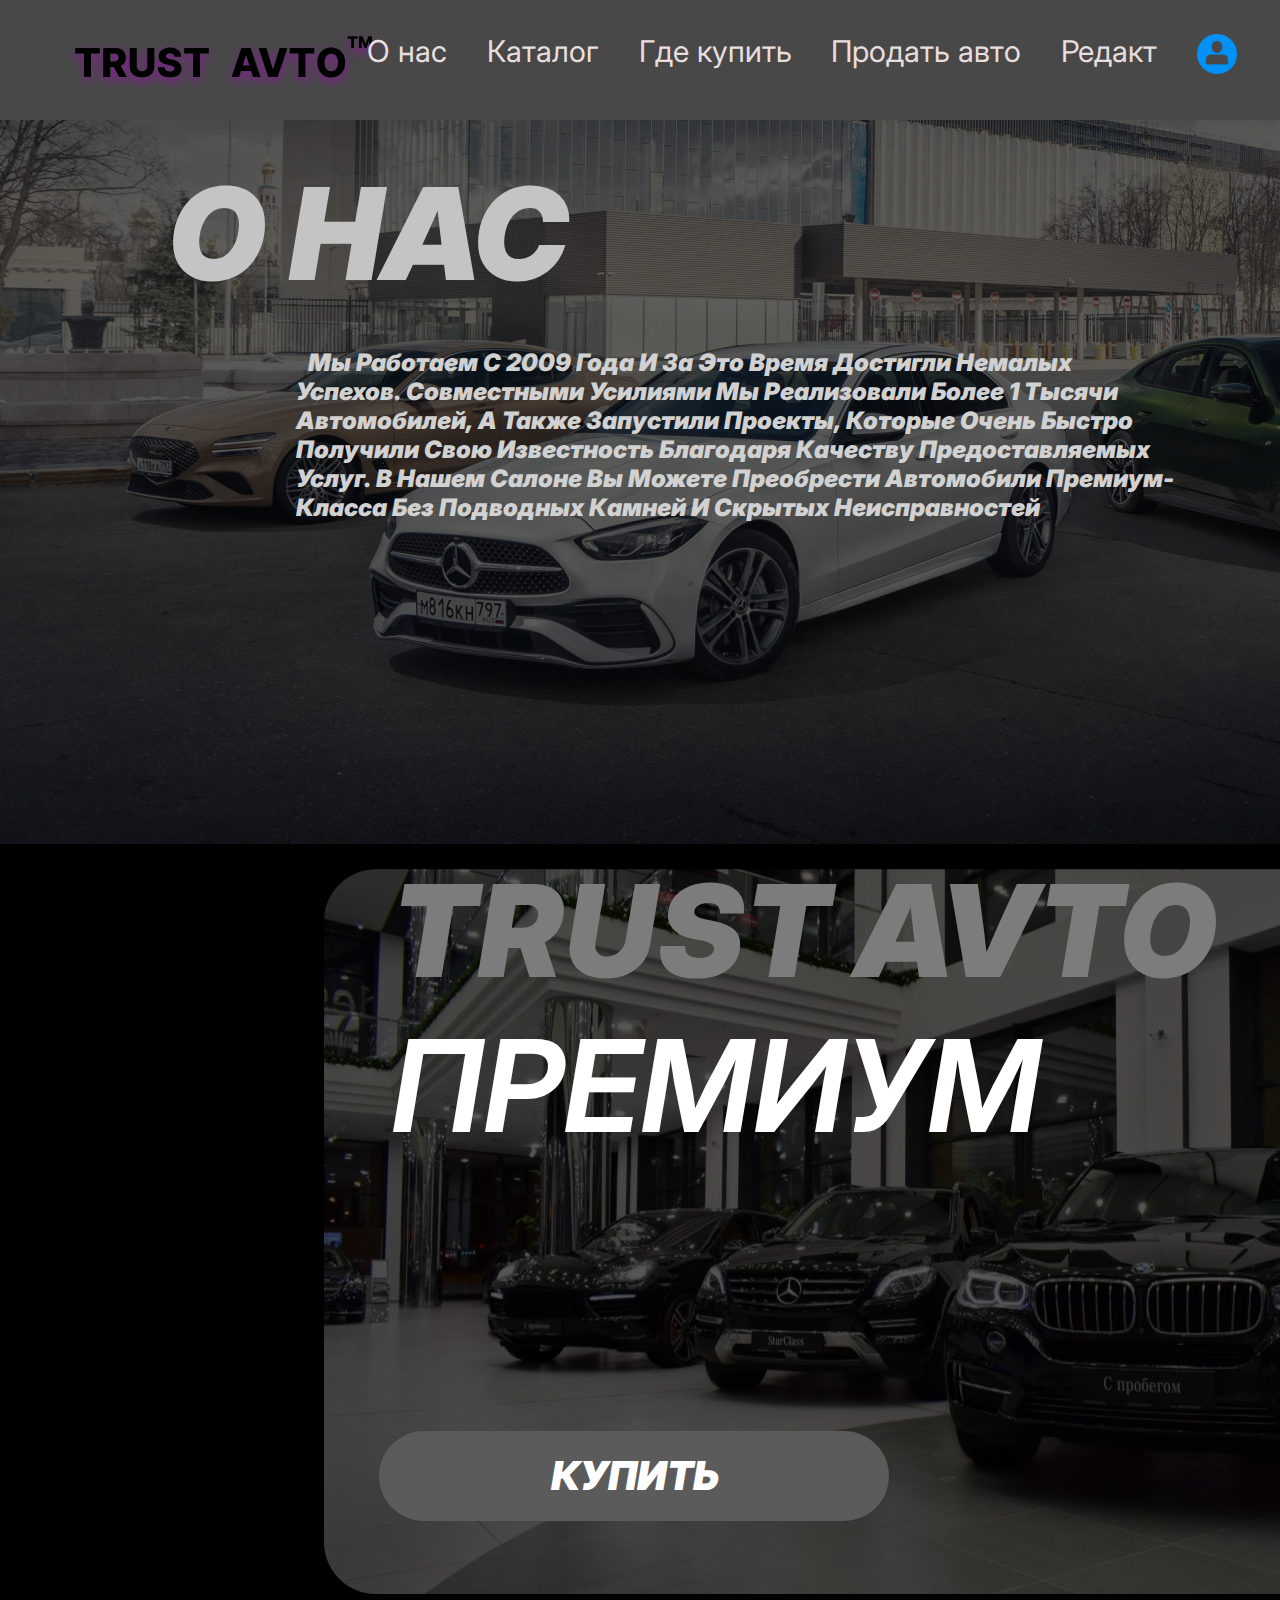
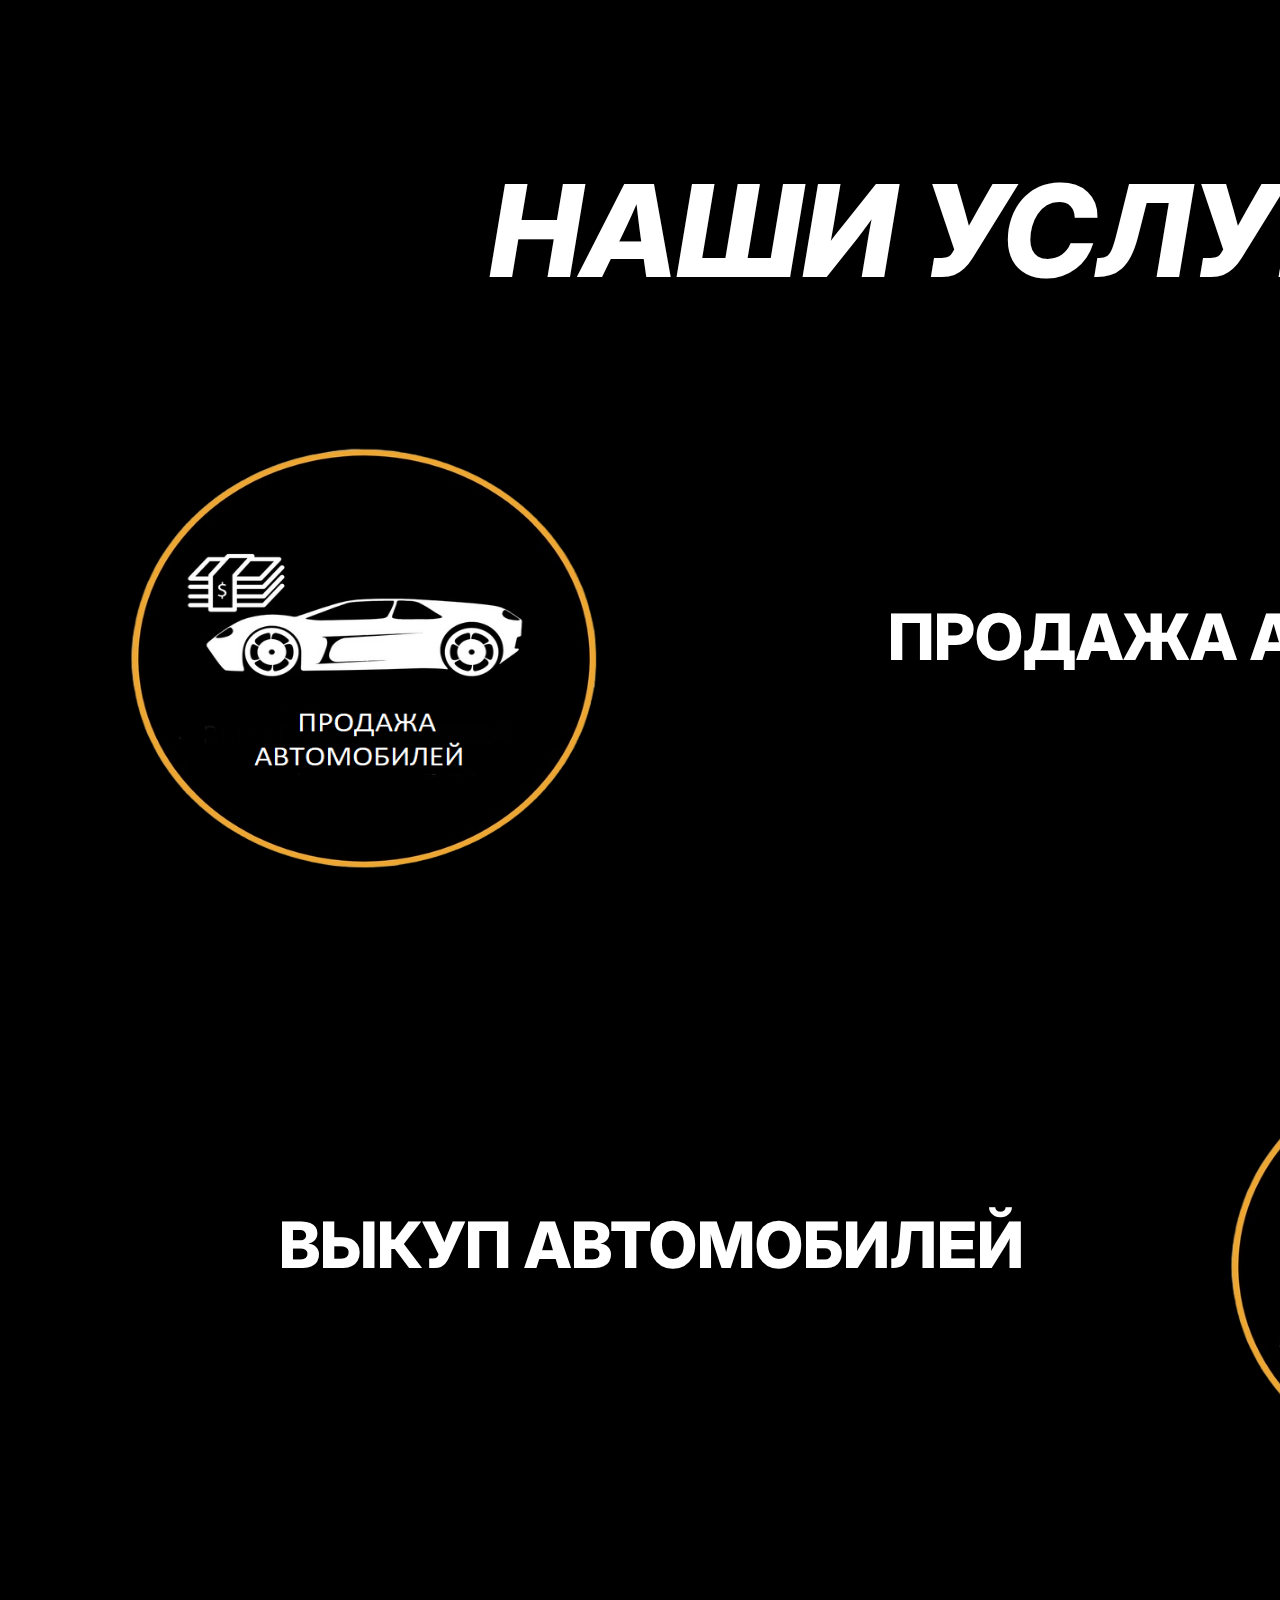
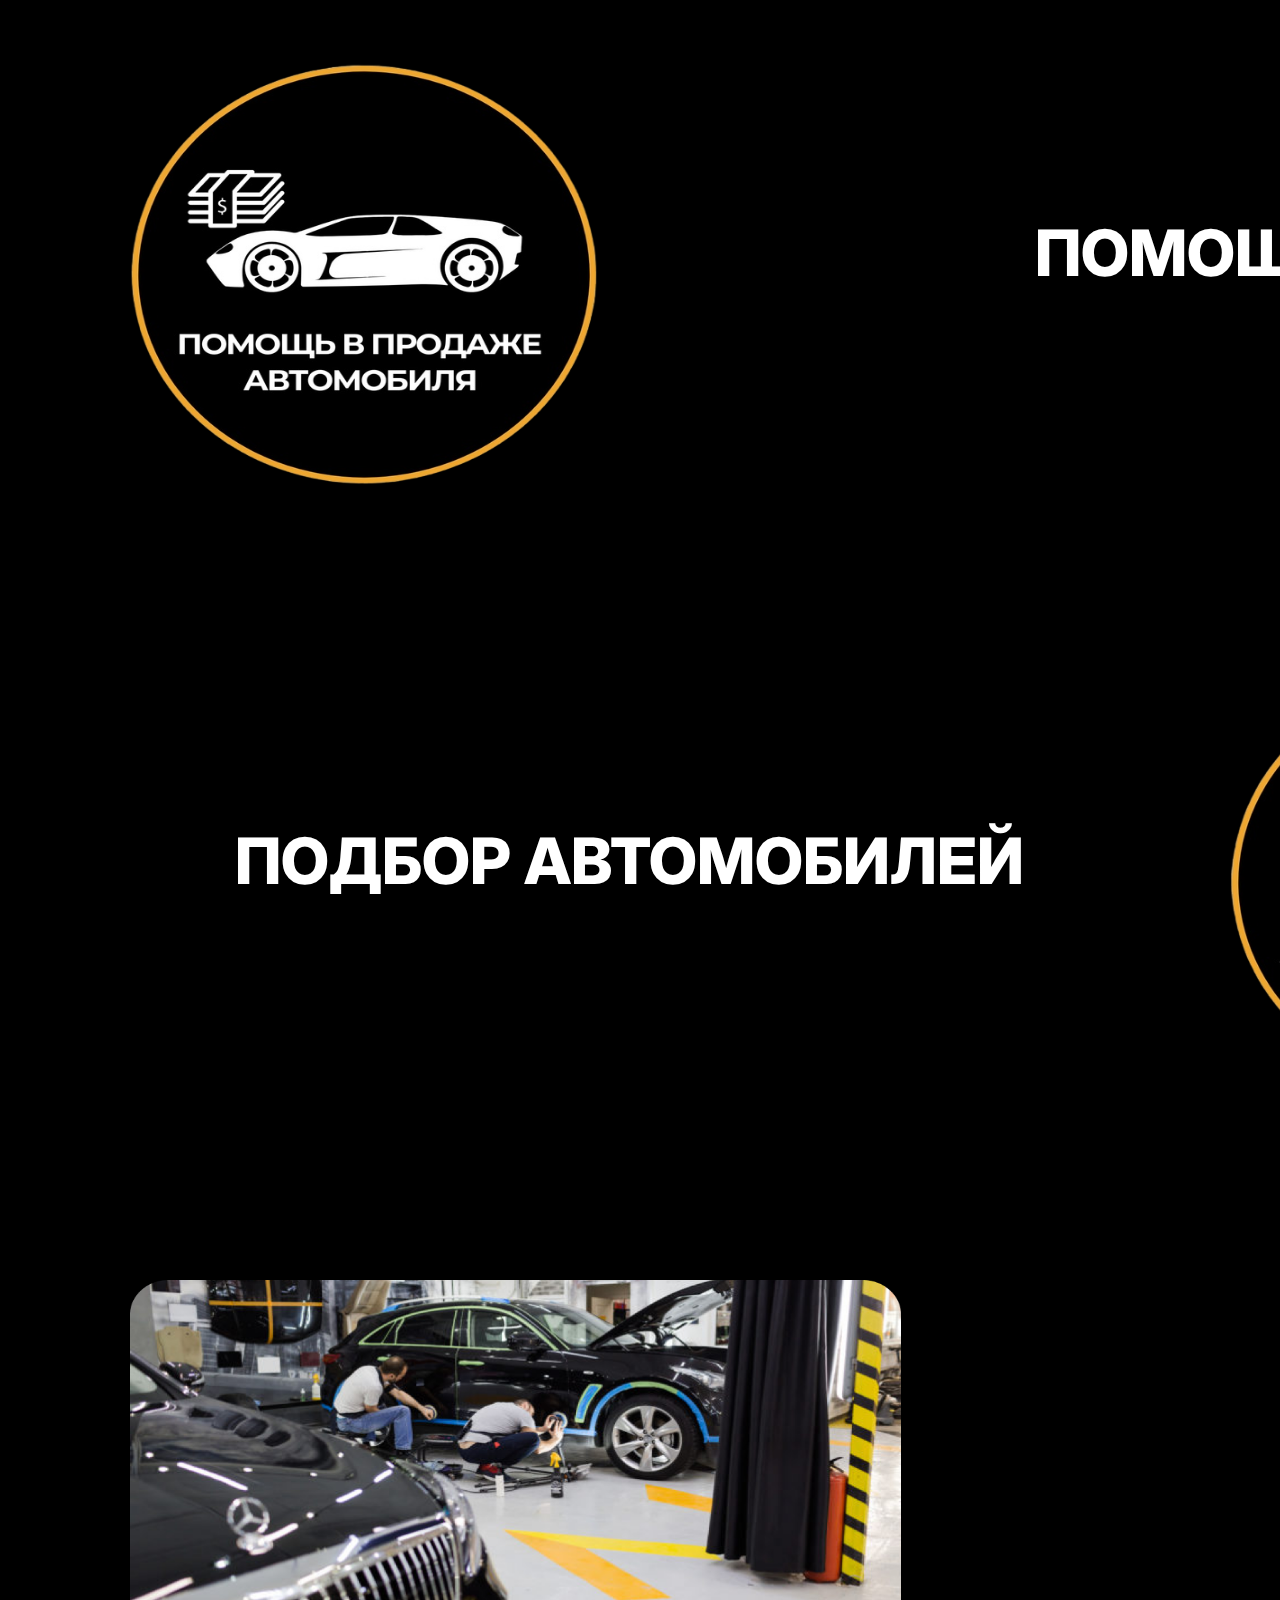
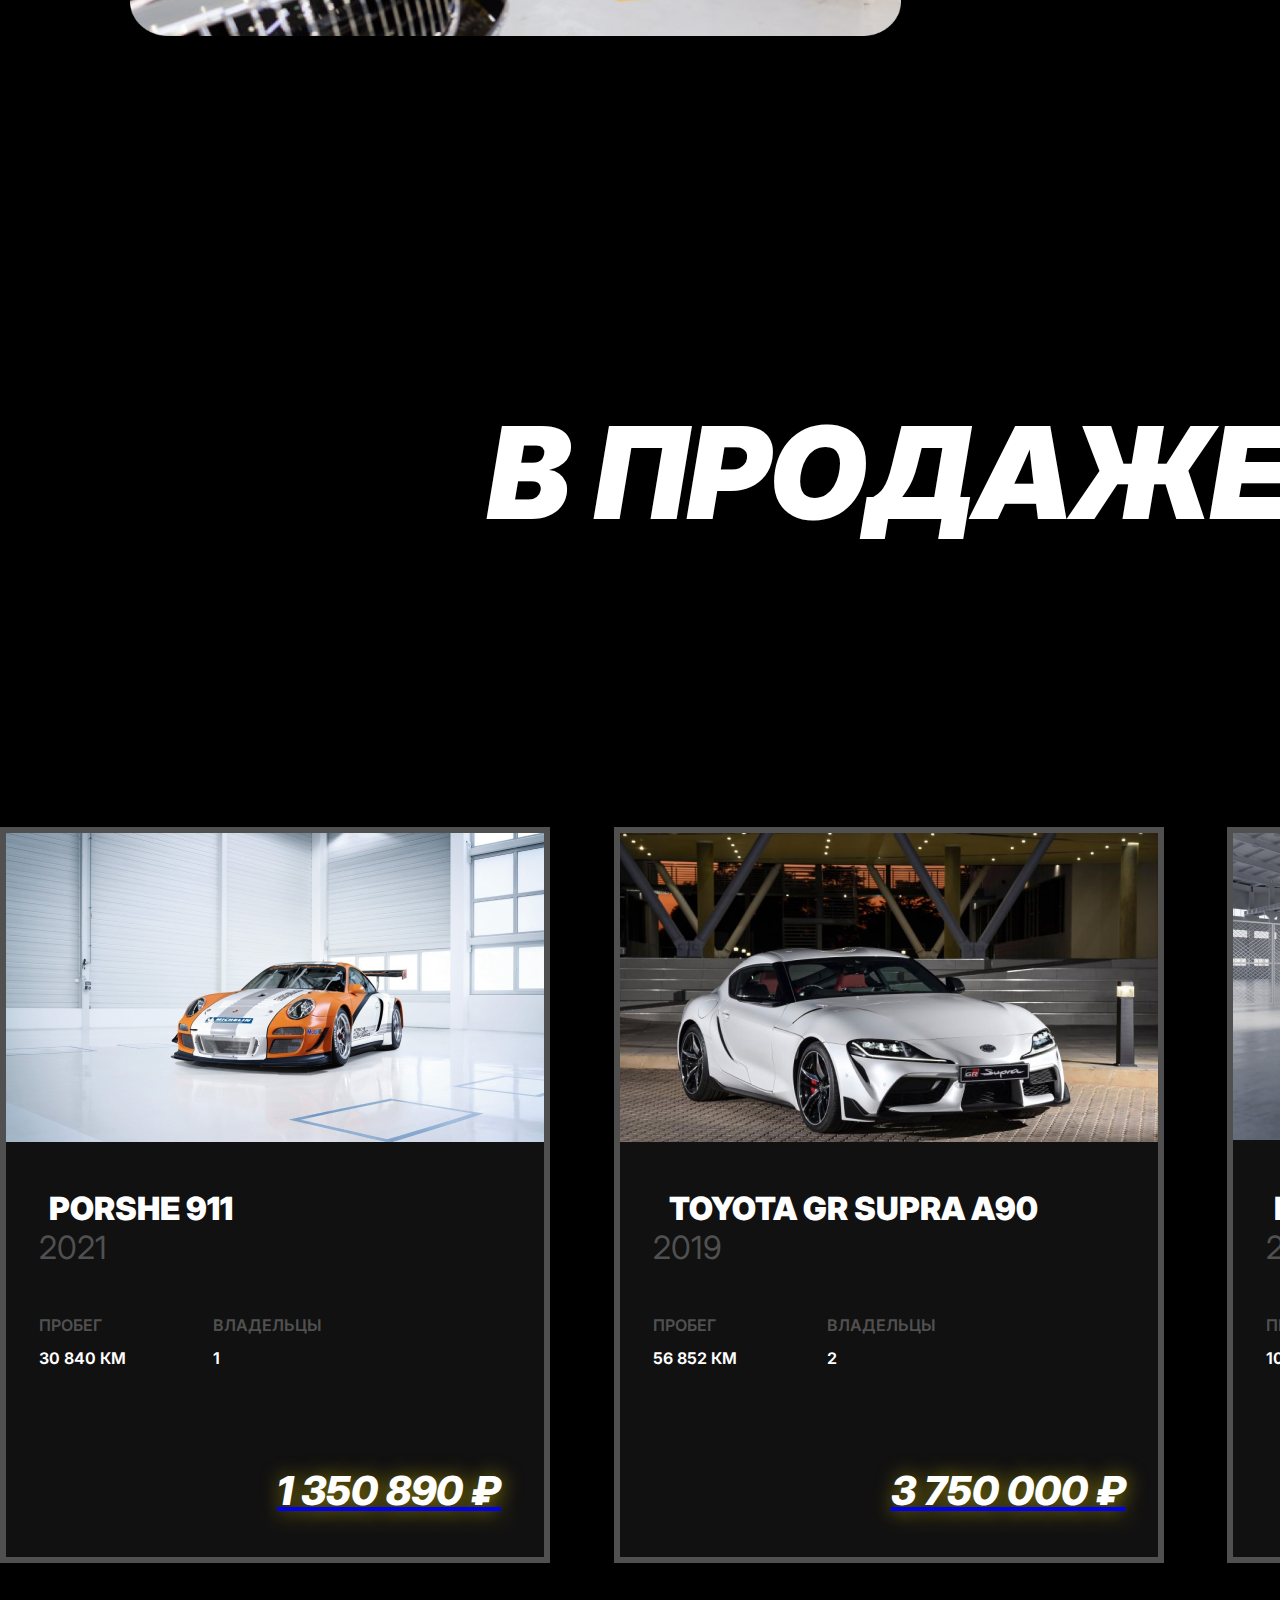
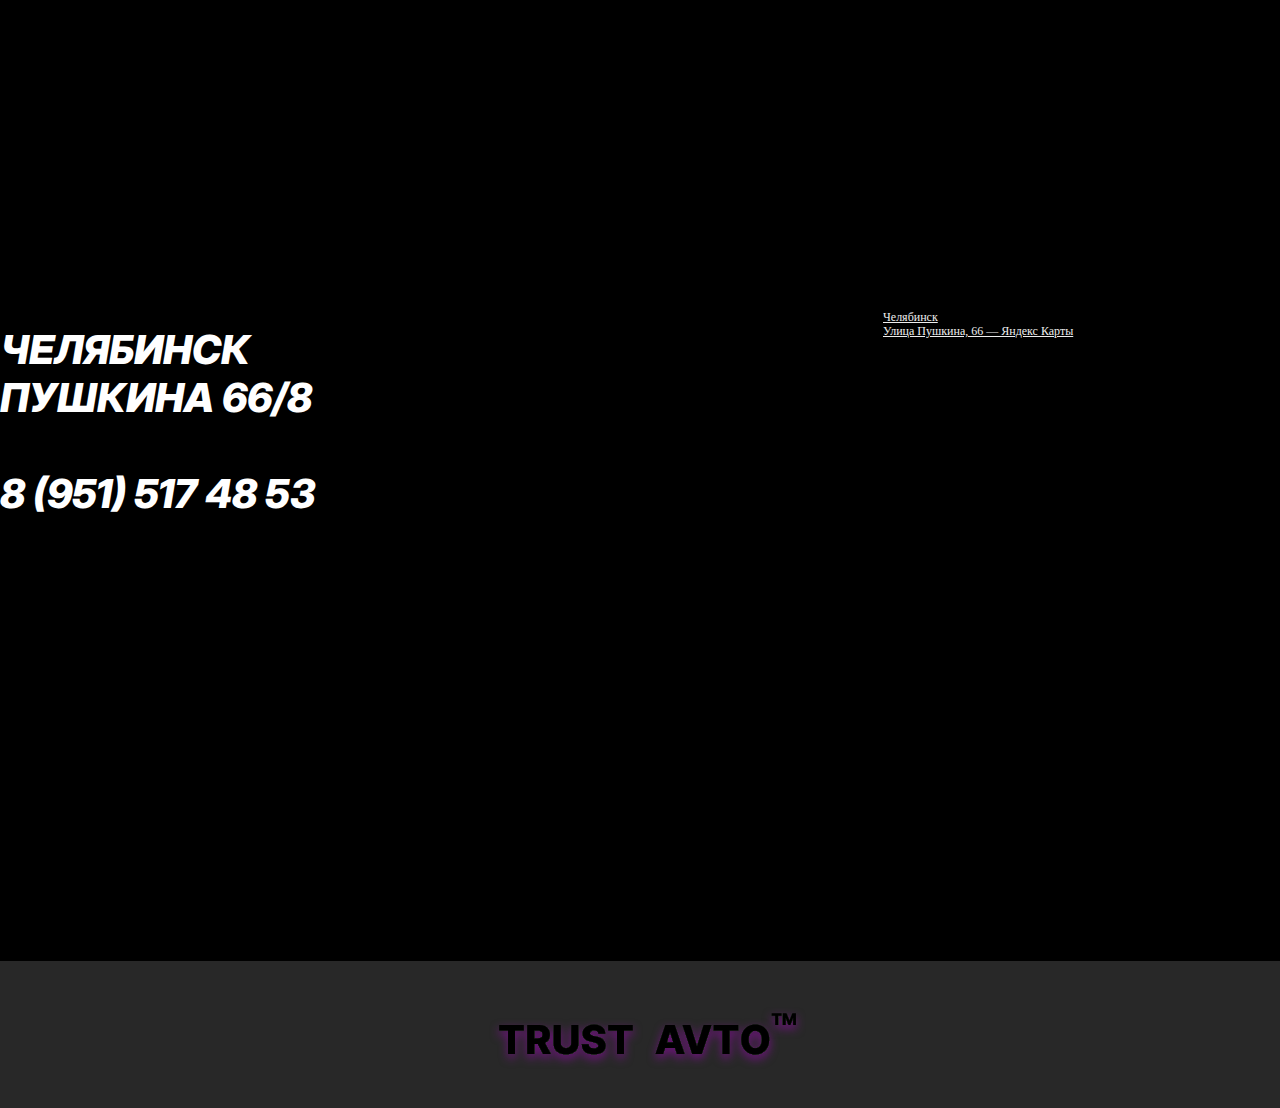
<file: index.html>
<!DOCTYPE html>
<html lang="en">
<head>
    <meta charset="UTF-8">
    <meta http-equiv="X-UA-Compatible" content="IE=edge">
    <meta name="viewport" content="width=1920">
    <link rel="stylesheet" href="./css/main.css">
    <link rel="stylesheet" href="./css/reset.css">
    <link rel="stylesheet" href="./css/style.css">
    <link rel="stylesheet" href="./css/first-sec.css">
    <link rel="stylesheet" href="./css/second-sec.css">
    <link rel="stylesheet" href="./css/third-sec.css">
    <link rel="stylesheet" href="./css/fourth-sec.css">
    <link rel="stylesheet" href="./css/five-sec.css">
    <title>TRUST_AVTO</title>
</head>
<body>
    <div class="wrapper">
        <div class="header">
            <div class="header-logo">
                <a href="./index.html"><img src="./img/logo.svg" alt=""></a>
            </div>
            <div class="header-link">
                <a href="./index.html">О нас</a>
                <a href="./Catalog.html">Каталог</a>
                <a href="#map">Где купить</a>
                <a href="./Sale.html">Продать авто</a>
                <a href="./api/car.php">Редакт</a>
                <a href="./profile.php"><img src="./img/user-icon.png" alt="" width="40px"></a>
            </div>
        </div>

        <first-section>
            <div class="first-sec">
                <div class="first-text">
                    <h1>О НАС</h1>
                </div>
                <div class="first-text2">
                    <h1>Мы работаем с 2009 года и за это время достигли немалых <br> успехов. Совместными усилиями мы реализовали более 1 тысячи <br> автомобилей, а также запустили проекты, которые очень быстро <br> получили свою известность благодаря качеству предоставляемых <br> услуг.
                        В нашем салоне вы можете преобрести  автомобили премиум- <br> класса без подводных камней и скрытых неисправностей</h1>
                        
                        <div id="form-container">
                            <form id="login-form" action="./api/login.php" method="post">
                              <label for="username">Авторизация</label>
                              <input type="email" id="email" name="email" placeholder="E-mail:" required>
                              <input type="password" id="password1" name="password1" placeholder="Password:" required>
                              <div class="links">
                                <a href="./index.html">Главная</a>
                                <a href="./api/register.php">Регистрация</a>
                              </div>
                              <button id="loginBtn" type="submit" value="Войти">Войти</button>
                            </form>
                          
                            <form id="register-form" action="./api/register.php" method="post">
                              <label for="">Регистрация</label>
                              <input type="text" name="login" id="login" placeholder="Login:" required>
                              <input type="email" name="email" id="email" placeholder="E-Mail:" required>
                              <input type="text" name="city" id="city" placeholder="City:" required>
                              <input type="password" name="password1" id="password1" placeholder="Password:" required>
                              <input type="password" name="password2" id="password2" placeholder="Password:" required>
                              <div class="links">
                                <a href="./index.html">Главная</a>
                                <a href="./api/login.php">Войти</a>
                                <a href="./admin.html">admin</a>
                              </div>
                              <button type="submit" value="Регистрация">Регистрация</button>
                            </form>

                            <form id="success-form" style="display: none;">

                                <div id="sucessForm">
                                    <!-- Форма профиля -->
                                    <img src="./img/user-icon.png" alt="Аватар пользователя" style="display: block; margin: 20px auto;" width="100px">
                                    <label for="login">Логин:</label>
                                
                                    <label for="email">Почта:</label>
                                </div>

                                
                                
                            </form>
                              <style>
                              form{ 
                              background-color: rgba(0, 0, 0, 0.603);
                              width: 400px;
                              border-radius: 50px;
                              display: flex; 
                              flex-direction: column;
                              align-items: center;
                                                            
                              } 
                              label{
                              color: aliceblue;
                              font-size: 20px;
                              }
                              </style>

                            
                          </div>

                          
                          
                          
                          <script>
                            const loginForm = document.querySelector('#login-form');
                            const loginBtn = document.getElementById("loginBtn");
                            const sucessForm = document.querySelector('#sucess-form');
                            const registerForm = document.querySelector('#register-form');
                            const formContainer = document.querySelector('#form-container');
                          
                            // функция для замены формы входа на форму регистрации
                            function showRegisterForm() {
                              formContainer.replaceChild(registerForm, loginForm);
                            }
                          
                            // функция для замены формы регистрации формой входа в систему
                            function showLoginForm() {
                              formContainer.replaceChild(loginForm, registerForm);
                            }

                          
                            // добавление события к ссылке регистрация, чтобы показать форму регистрации
                            const registerLink = document.querySelector('a[href="./api/register.php"]');
                            registerLink.addEventListener('click', (event) => {
                              event.preventDefault(); // не перенаправлять
                              showRegisterForm(); // показать форму регистрации
                            });
                          
                            // добавление события к ссылке входа, чтобы показать форму входа
                            const loginLink = document.querySelector('a[href="./api/login.php"]');
                            loginLink.addEventListener('click', (event) => {
                              event.preventDefault(); // не перенаправлять
                              showLoginForm(); // показать форму входа в систему
                            });

                            

                            // Добавляем событие клика на кнопку входа
                            loginBtn.addEventListener("click", () => {
                            // Показываем форму профиля
                            sucessForm.style.display = "block";
                            });

                            
                          </script>
                          
                </div>
                
            </div>
        </first-section>

        <second-section>
            <div class="second-sec">
                <div class="second-text">
                    <h1>TRUST AVTO</h1>
                    <h2>ПРЕМИУМ</h2>
                    <a href="./Catalog.html"><button>Купить</button></a>
                </div>
            </div>
        </second-section>

        <third-section>
            <div class="third-sec">
                <div class="third-text">
                    <h1>НАШИ УСЛУГИ</h1>
                </div>

                <div class="third-block1">
                    <div class="third-block1-img">
                        <a href="./Catalog.html"><img src="img/sale.png" alt="" width="90%" height="90%"></a>
                    </div>
                    <div class="third-block1-text">
                        <h1>Продажа автомобилей</h1>
                    </div>
                </div>

                <div class="third-block2">
                    <div class="third-block2-text">
                        <h1>Выкуп автомобилей</h1>
                    </div>

                    <div class="third-block2-img">
                        <a href="./Sale.html"><img src="./img/buy.png" alt="" width="90%" height="90%"></a>
                    </div> 
                </div>

                <div class="third-block3">
                    <div class="third-block3-img">
                        <a href="./Sale.html"><img src="./img/help.png" alt="" width="90%" height="90%"></a>
                    </div>
                    <div class="third-block3-text">
                        <h1>Помощь в продаже</h1>
                    </div>
                </div>

                <div class="third-block4">
                    <div class="third-block4-text">
                        <h1>подбор автомобилей</h1>
                    </div>

                    <div class="third-block4-img">
                        <a href="./Catalog.html"><img src="./img/podbor.png" alt="" width="90%" height="90%"></a>
                    </div> 
                </div>

                <div class="third-block5">
                    <div class="third-block5-img">
                        <a href="./detail.html"><img src="./img/detail.png" alt="" width="90%" height="90%"></a>
                    </div>
                    <div class="third-block5-text">
                        <h1>дEтейлинг</h1>
                    </div>
                </div>
            </div>
        </third-section>

        <fourth-section>
            <div class="fourth-sec">
                <div class="fourth-sec-text">
                    <h1>в продаже</h1>
                </div>
                <div class="fourth-card">
                    <!-- Первая карточка -->
                    <div class="fourth-card1">
                        <div class="fourth-card-img">
                            <img src="./img/porshe.png" alt="">
                        </div>

                        <div class="fourth-card1-name">
                            <h1>porshe 911</h1>
                            <h2>2021</h2>
                        </div>
                        <div class="fourth-card1-inf">
                            <div class="fourth-card1-info">
                                <h1>пробег</h1>
                                <h2>30 840 км</h2>
                            </div>

                            <div class="fourth-card1-info">
                                <h1>Владельцы</h1>
                                <h2>1</h2>
                            </div>
                        </div>
                        
                        <div class="fourth-card1-price">
                            <a href="./Catalog.html"><h1>1 350 890 ₽</h1></a>
                        </div>
                    </div>


                    <!-- Вторая карточка -->
                    <div class="fourth-card2">
                        <div class="fourth-card-img">
                            <img src="./img/supra.png" alt="">
                        </div>

                        <div class="fourth-card2-name">
                            <h1>Toyota GR SuprA A90</h1>
                            <h2>2019</h2>
                        </div>
                        <div class="fourth-card2-inf">
                            <div class="fourth-card2-info">
                                <h1>пробег</h1>
                                <h2>56 852 км</h2>
                            </div>

                            <div class="fourth-card2-info">
                                <h1>Владельцы</h1>
                                <h2>2</h2>
                            </div>
                        </div>
                        
                        <div class="fourth-card2-price">
                            <a href="./Catalog.html"><h1>3 750 000 ₽</h1></a>
                        </div>
                    </div>


                    <!-- Третья карточка -->
                    <div class="fourth-card3">
                        <div class="fourth-card-img">
                            <img src="./img/mustang.png" alt="">
                        </div>

                        <div class="fourth-card3-name">
                            <h1>Ford Mustang Shelby</h1>
                            <h2>2021</h2>
                        </div>
                        <div class="fourth-card3-inf">
                            <div class="fourth-card3-info">
                                <h1>пробег</h1>
                                <h2>10 315 км</h2>
                            </div>

                            <div class="fourth-card3-info">
                                <h1>Владельцы</h1>
                                <h2>1</h2>
                            </div>
                        </div>
                        
                        <div class="fourth-card3-price">
                            <a href="./Catalog.html"><h1>4 320 000 ₽</h1></a>
                        </div>
                    </div>
                </div>
                
            </div>
        </fourth-section>

        <five-section id="map">
            <div class="five-sec">
                <div class="five-adress">
                    <h1>Челябинск <br> Пушкина 66/8 <br> <br> 8 (951) 517 48 53</h1>
                </div>

                <div class="five-map">
                    <div style="position:relative;overflow:hidden;"><a href="https://yandex.ru/maps/56/chelyabinsk/?utm_medium=mapframe&utm_source=maps" style="color:#eee;font-size:12px;position:absolute;top:0px;">Челябинск</a><a href="https://yandex.ru/maps/56/chelyabinsk/house/ulitsa_pushkina_66/YkgYcgdpT0wCQFtvfX10dn9rZg==/?ll=61.413434%2C55.155786&utm_medium=mapframe&utm_source=maps&z=15.41" style="color:#eee;font-size:12px;position:absolute;top:14px;">Улица Пушкина, 66 — Яндекс Карты</a><iframe src="https://yandex.ru/map-widget/v1/-/CCUrQADiDA" width="765" height="400" frameborder="1" allowfullscreen="true" style="position:relative;"></iframe></div>
                </div>
            </div>
        </five-section>

        <footer>
            <div class="foot">
                <div class="foot-img">
                    <img src="./img/logo.svg" alt="">
                </div>
            </div>
        </footer>
    </div>
</body>
</html>
</file>
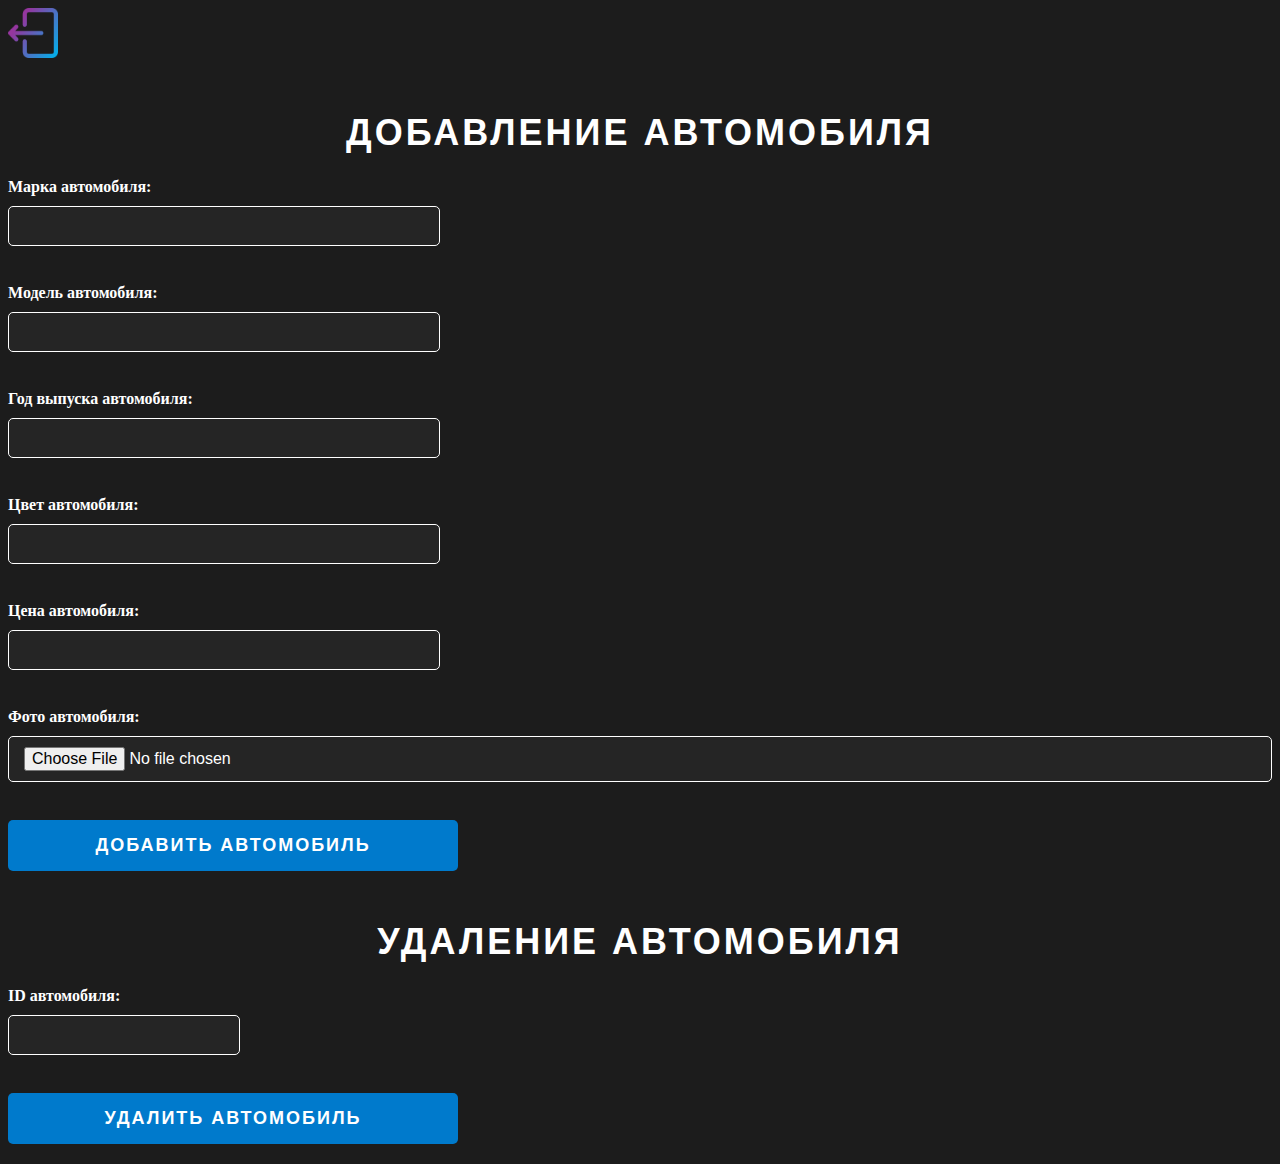
<file: admin.html>
<!DOCTYPE html>
<html lang="en">
<head>
    <meta charset="UTF-8">
    <meta http-equiv="X-UA-Compatible" content="IE=edge">
    <meta name="viewport" content="width=device-width, initial-scale=1.0">
    <!-- <link rel="stylesheet" href="./css/style.css"> -->
    
	<title>AdminPanel</title>
</head>
<body>
	<a href="/index.html"><img src="./img/free-icon-exit-3329375.png" alt="" width="50px" height="50px"></a>
	<h1>Добавление автомобиля</h1>
	<form action="/api/add_car.php" method="post">
		<label for="car_make">Марка автомобиля:</label>
		<input type="text" id="car_make" name="car_make" required><br>

		<label for="car_model">Модель автомобиля:</label>
		<input type="text" id="car_model" name="car_model" required><br>

		<label for="car_year">Год выпуска автомобиля:</label>
		<input type="number" id="car_year" name="car_year" required><br>

		<label for="car_color">Цвет автомобиля:</label>
		<input type="text" id="car_color" name="car_color" required><br>

		<label for="car_price">Цена автомобиля:</label>
		<input type="number" id="car_price" name="car_price" required><br>

		<label for="car_image">Фото автомобиля:</label>
		<input type="file" id="car_image" name="car_image"><br>

		<input type="submit" value="Добавить автомобиль">
	</form>

	<h1>Удаление автомобиля</h1>
	<form action="/api/delete_car.php" method="post">
		<label for="car_id">ID автомобиля:</label>
		<input type="number" id="car_id" name="car_id" required><br>

		<input type="submit" value="Удалить автомобиль">
	</form>
    <style>
		

body {
  background-color: #1c1c1c;
}

form {
  display: flex;
  flex-direction: column;
  margin-bottom: 20px;
}

label {
  margin-bottom: 10px;
  font-weight: bold;
  color: #fff;
}

input[type="text"],
input[type="number"],
input[type="file"] {
  padding: 10px 15px;
  border-radius: 5px;
  border: 1px solid #fff;
  margin-bottom: 20px;
  font-size: 16px;
  font-family: 'Roboto', sans-serif;
  background-color: #252525;
  color: #fff;
  transition: border-color 0.3s ease;
}

input[type="text"]:focus,
input[type="number"]:focus,
input[type="file"]:focus {
  outline: none;
  border-color: #007acc;
}

input[type="submit"] {
	width: 450px;
  padding: 15px;
  border-radius: 5px;
  border: none;
  background-color: #007acc;
  color: #fff;
  font-size: 18px;
  font-weight: bold;
  font-family: 'Roboto', sans-serif;
  text-transform: uppercase;
  letter-spacing: 2px;
  cursor: pointer;
  transition: background-color 0.3s ease;
}

input[type="submit"]:hover {
  background-color: #005fa3;
}

/* Стили для формы добавления автомобиля */
#car_make,
#car_model,
#car_year,
#car_color,
#car_price {
  width: 100%;
  max-width: 400px;
}

/* Стили для формы удаления автомобиля */
#car_id {
  width: 100%;
  max-width: 200px;
}

h1 {
  margin-top: 50px;
  font-size: 36px;
  font-weight: bold;
  font-family: 'Roboto', sans-serif;
  text-align: center;
  text-transform: uppercase;
  letter-spacing: 3px;
  color: #fff;
}




    </style>
</body>
</html>
</file>
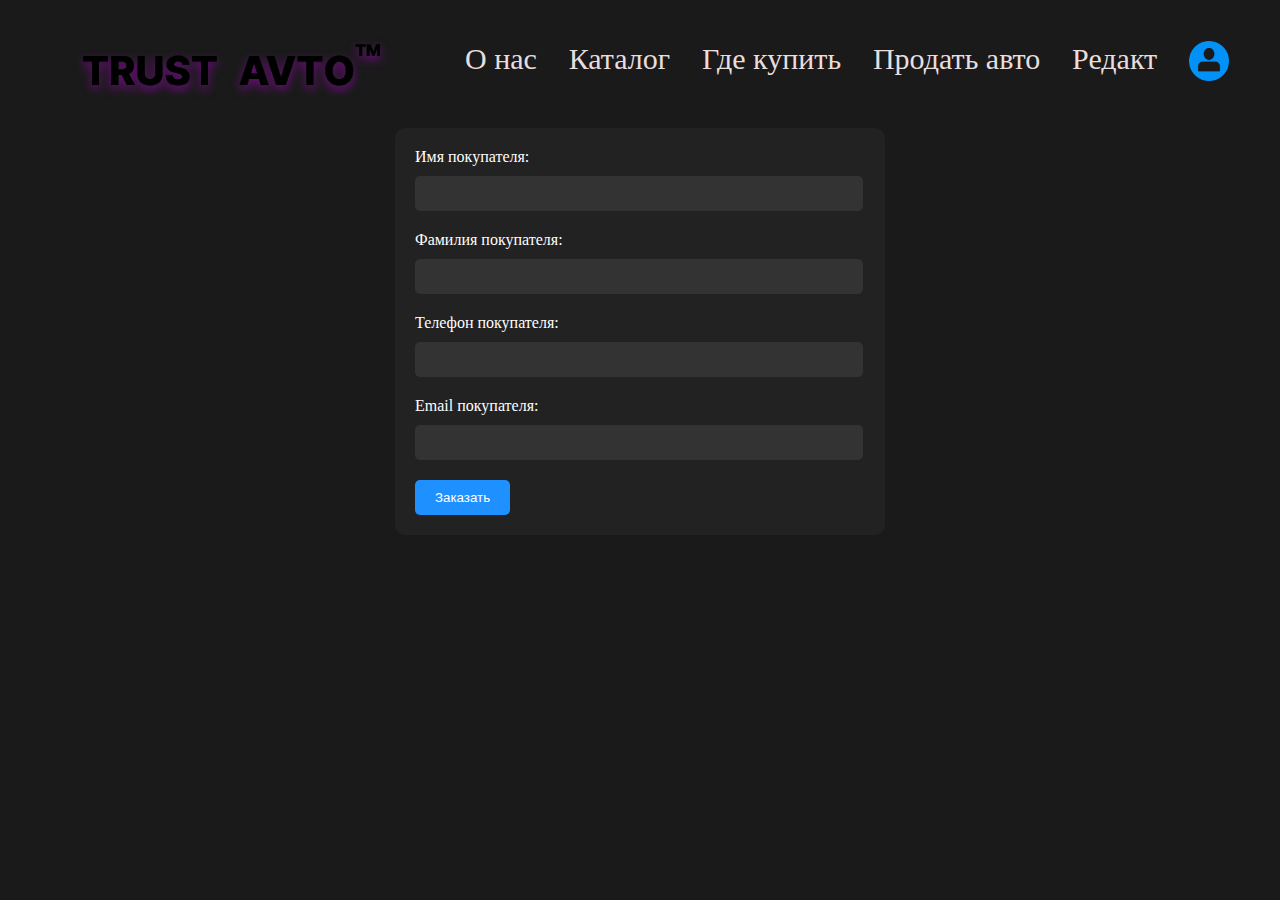
<file: buy.html>
<!DOCTYPE html>
<html lang="en">
<head>
    <meta charset="UTF-8">
    <meta http-equiv="X-UA-Compatible" content="IE=edge">
    <meta name="viewport" content="width=device-width, initial-scale=1.0">
    <link rel="stylesheet" href="./css/buy.css">
    <link rel="stylesheet" href="./css/">
    <title>Оформление заказа</title>
</head>
<body>
    <div class="header">
        <div class="header-logo">
            <a href="./index.html"><img src="./img/logo.svg" alt=""></a>
        </div>
        <div class="header-link">
            <a href="./index.html">О нас</a>
            <a href="./Catalog.html">Каталог</a>
            <a href="#map">Где купить</a>
            <a href="./Sale.html">Продать авто</a>
            <a href="./api/car.php">Редакт</a>
            <a href="./profile.php"><img src="./img/user-icon.png" alt="" width="40px"></a>
        </div>
    </div>
    <form action="./api/order.php" method="post">
        
        <label for="buyer_name">Имя покупателя:</label>
        <input type="text" id="buyer_name" name="buyer_name" required>

        <label for="surname_name">Фамилия покупателя:</label>
        <input type="text" id="surname_name" name="surname_name" required>
        
        <label for="buyer_phone">Телефон покупателя:</label>
        <input type="tel" id="buyer_phone" name="buyer_phone" required>
        
        <label for="buyer_email">Email покупателя:</label>
        <input type="email" id="buyer_email" name="buyer_email" required>
        
        <input type="submit" value="Заказать">
      </form>
      
</body>
</html>
</file>
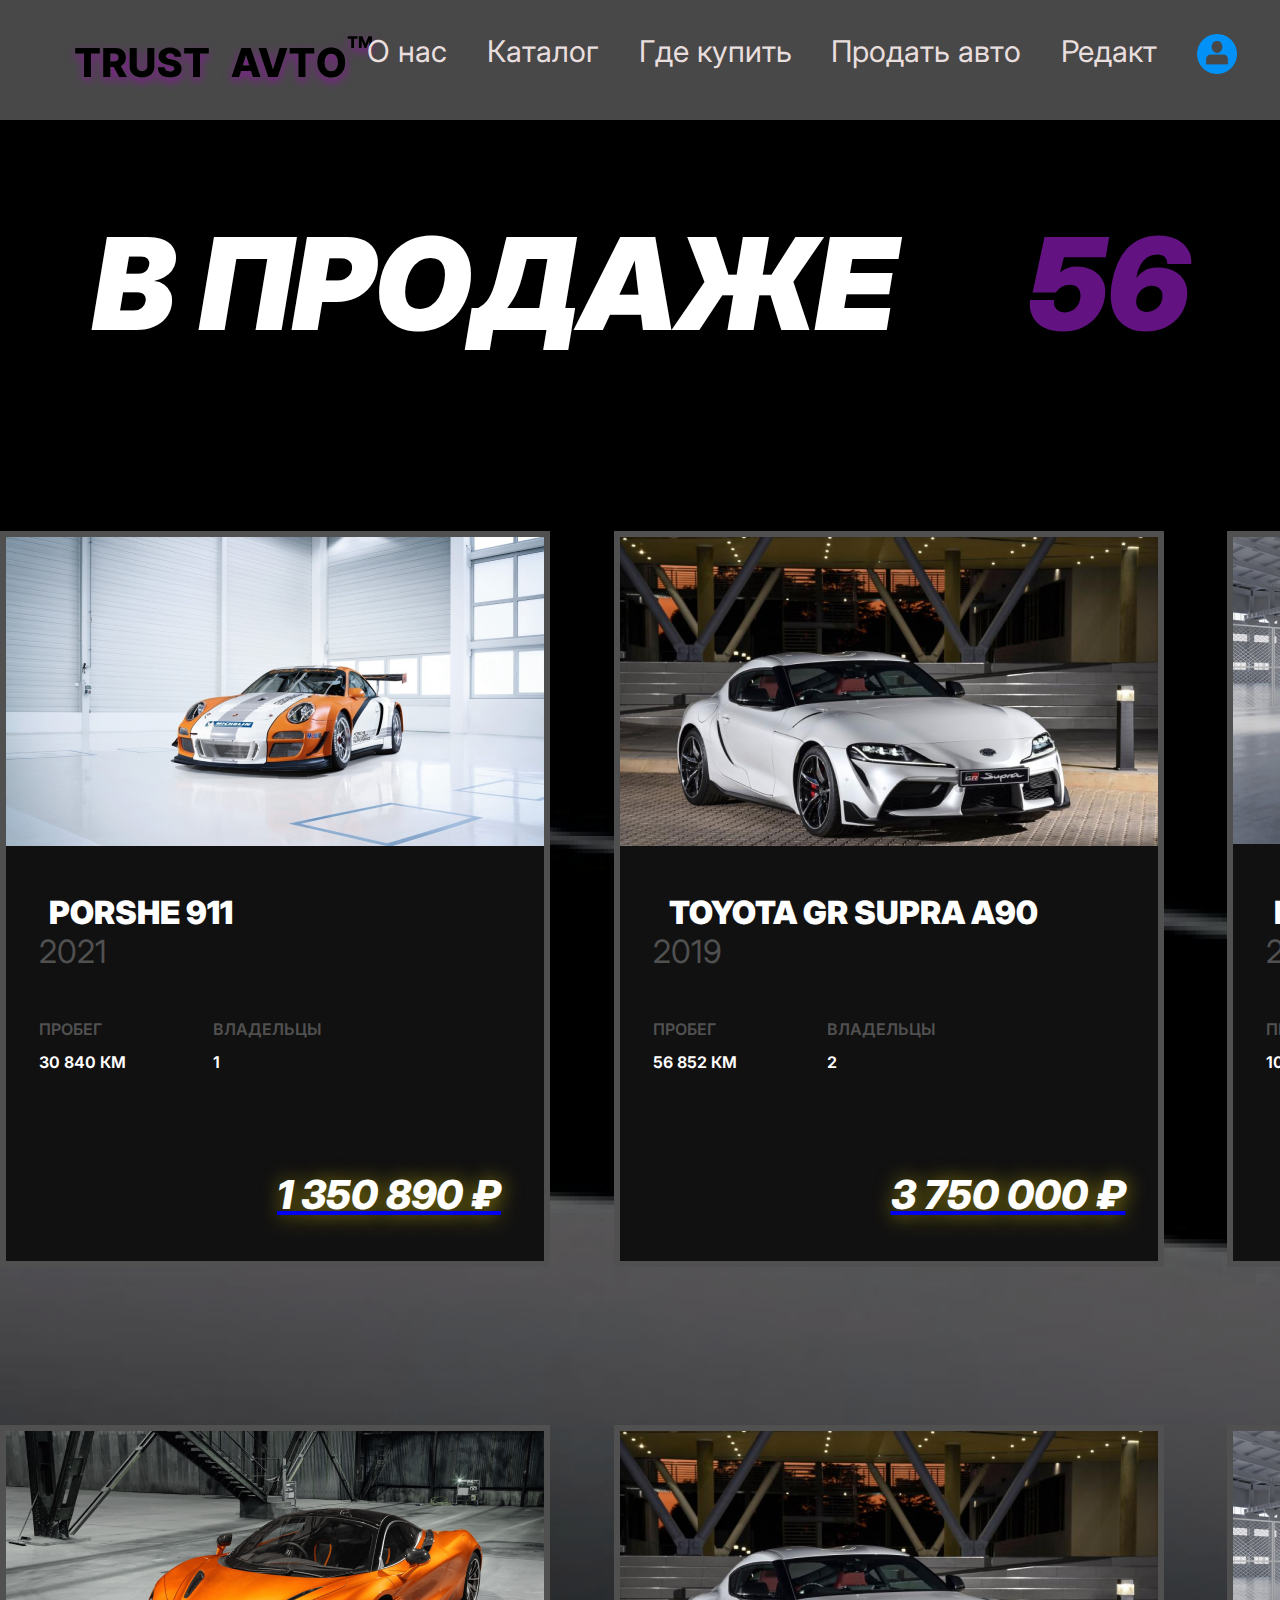
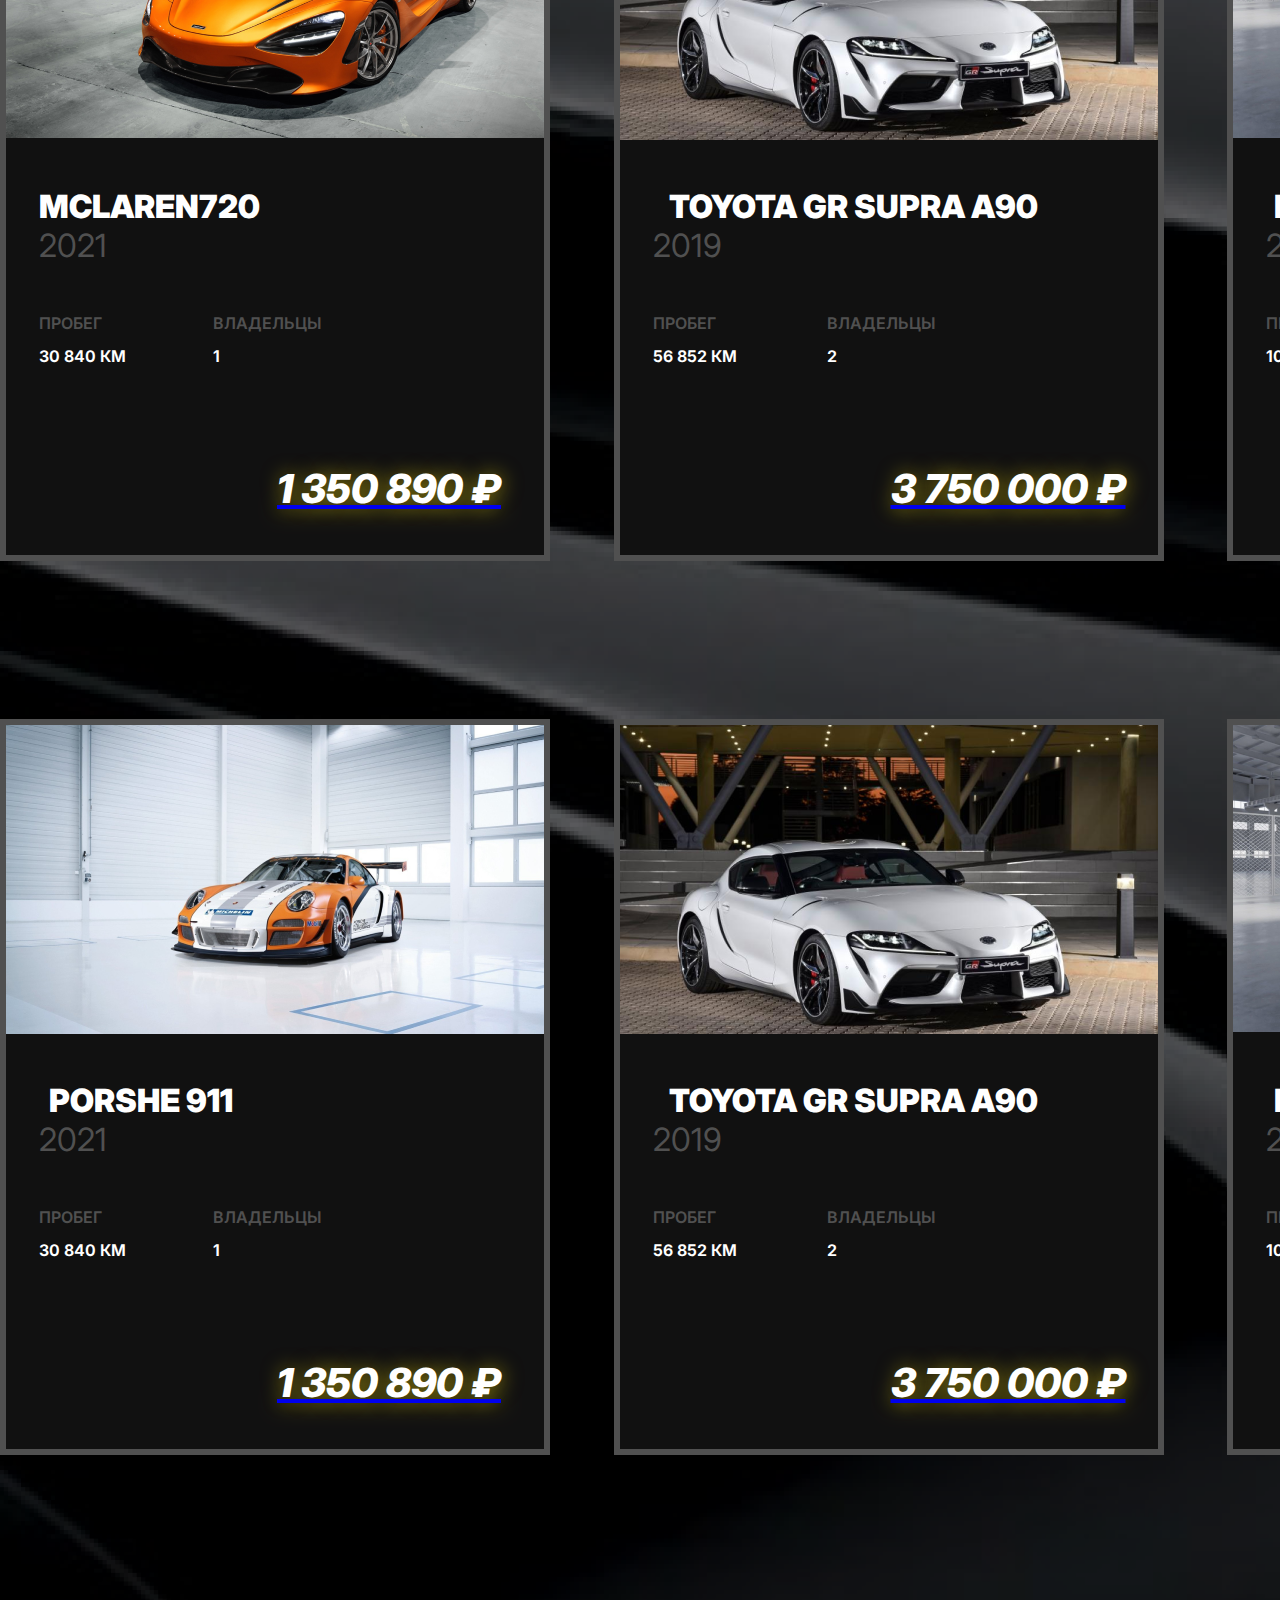
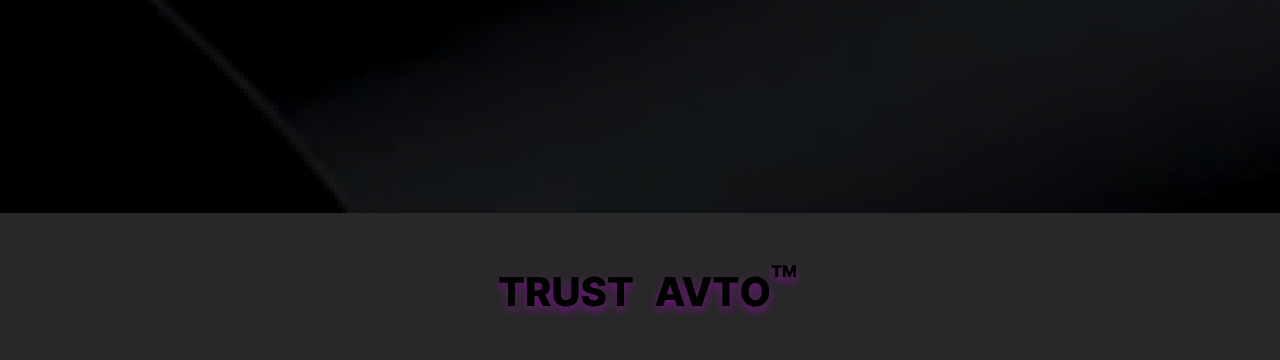
<file: Catalog.html>
<!DOCTYPE html>
<html lang="en">
<head>
    <meta charset="UTF-8">
    <meta http-equiv="X-UA-Compatible" content="IE=edge">
    <meta name="viewport" content="width=1920">
    <link rel="stylesheet" href="./css/reset.css">
    <link rel="stylesheet" href="./css/main.css">
    <link rel="stylesheet" href="./css/style.css">
    <link rel="stylesheet" href="./css2/first-sec2.css">
    <title>TRUST_AVTO</title>
</head>
<body>
    <div class="wrapper">
        <div class="header">
            <div class="header-logo">
                <a href="./index.html"><img src="./img/logo.svg" alt=""></a>
            </div>
            <div class="header-link">
                <a href="./index.html">О нас</a>
                <a href="./Catalog.html">Каталог</a>
                <a href="#map">Где купить</a>
                <a href="./Sale.html">Продать авто</a>
                <a href="./api/car.php">Редакт</a>
                <a href="./profile.php"><img src="./img/user-icon.png" alt="" width="40px"></a>
            </div>
        </div>

        <first-section>
            <div class="first-sec2">
                <div class="first-sec2-text">
                    <h1>в продаже</h1>
                    <h2>56</h2>
                </div>

                <!-- Первая секция -->
                <div class="first-card">
                    <!-- Первая карточка -->
                    <div class="first-card1">
                        <div class="first-card-img">
                            <img src="./img/porshe.png" alt="">
                        </div>

                        <div class="first-card1-name">
                            <h1>porshe 911</h1>
                            <h2>2021</h2>
                        </div>
                        <div class="first-card1-inf">
                            <div class="first-card1-info">
                                <h1>пробег</h1>
                                <h2>30 840 км</h2>
                            </div>

                            <div class="first-card1-info">
                                <h1>Владельцы</h1>
                                <h2>1</h2>
                            </div>
                        </div>
                        
                        <div class="first-card1-price">
                            <a href="https://auto.ru/chelyabinsk/cars/porsche/911/all/"><h1>1 350 890 ₽</h1></a>
                        </div>
                    </div>


                    <!-- Вторая карточка -->
                    <div class="first-card2">
                        <div class="fourth-card-img">
                            <img src="./img/supra.png" alt="">
                        </div>

                        <div class="first-card2-name">
                            <h1>Toyota GR SuprA A90</h1>
                            <h2>2019</h2>
                        </div>
                        <div class="first-card2-inf">
                            <div class="first-card2-info">
                                <h1>пробег</h1>
                                <h2>56 852 км</h2>
                            </div>

                            <div class="first-card2-info">
                                <h1>Владельцы</h1>
                                <h2>2</h2>
                            </div>
                        </div>
                        
                        <div class="first-card2-price">
                            <a href="https://auto.ru/chelyabinsk/cars/toyota/supra/21515196/used/"><h1>3 750 000 ₽</h1></a>
                        </div>
                    </div>


                    <!-- Третья карточка -->
                    <div class="first-card3">
                        <div class="first-card-img">
                            <img src="./img/mustang.png" alt="">
                        </div>

                        <div class="first-card3-name">
                            <h1>Ford Mustang Shelby</h1>
                            <h2>2021</h2>
                        </div>
                        <div class="first-card3-inf">
                            <div class="first-card3-info">
                                <h1>пробег</h1>
                                <h2>10 315 км</h2>
                            </div>

                            <div class="first-card3-info">
                                <h1>Владельцы</h1>
                                <h2>1</h2>
                            </div>
                        </div>
                        
                        <div class="first-card3-price">
                            <a href="https://auto.ru/chelyabinsk/cars/ford/mustang/20149820/all/"><h1>4 320 000 ₽</h1></a>
                        </div>
                    </div>
                </div>






                <!-- Вторая секция -->
                <div class="first-card">
                    <!-- Первая карточка -->
                    <div class="first-card1">
                        <div class="first-card-img">
                            <img src="./img/mclaren-720s 1.png" alt="">
                        </div>

                        <div class="first-card1-name">
                            <h1>mclaren720</h1>
                            <h2>2021</h2>
                        </div>
                        <div class="first-card1-inf">
                            <div class="first-card1-info">
                                <h1>пробег</h1>
                                <h2>30 840 км</h2>
                            </div>

                            <div class="first-card1-info">
                                <h1>Владельцы</h1>
                                <h2>1</h2>
                            </div>
                        </div>
                        
                        <div class="first-card1-price">
                            <a href="https://auto.ru/catalog/cars/mclaren/720s/20956819/20956854/"><h1>1 350 890 ₽</h1></a>
                        </div>
                    </div>


                    <!-- Вторая карточка -->
                    <div class="first-card2">
                        <div class="fourth-card-img">
                            <img src="./img/supra.png" alt="">
                        </div>

                        <div class="first-card2-name">
                            <h1>Toyota GR SuprA A90</h1>
                            <h2>2019</h2>
                        </div>
                        <div class="first-card2-inf">
                            <div class="first-card2-info">
                                <h1>пробег</h1>
                                <h2>56 852 км</h2>
                            </div>

                            <div class="first-card2-info">
                                <h1>Владельцы</h1>
                                <h2>2</h2>
                            </div>
                        </div>
                        
                        <div class="first-card2-price">
                            <a href="https://auto.ru/chelyabinsk/cars/toyota/supra/21515196/used/"><h1>3 750 000 ₽</h1></a>
                        </div>
                    </div>


                    <!-- Третья карточка -->
                    <div class="first-card3">
                        <div class="first-card-img">
                            <img src="./img/mustang.png" alt="">
                        </div>

                        <div class="first-card3-name">
                            <h1>Ford Mustang Shelby</h1>
                            <h2>2021</h2>
                        </div>
                        <div class="first-card3-inf">
                            <div class="first-card3-info">
                                <h1>пробег</h1>
                                <h2>10 315 км</h2>
                            </div>

                            <div class="first-card3-info">
                                <h1>Владельцы</h1>
                                <h2>1</h2>
                            </div>
                        </div>
                        
                        <div class="first-card3-price">
                            <a href="https://auto.ru/chelyabinsk/cars/ford/mustang/20149820/all/"><h1>4 320 000 ₽</h1></a>
                        </div>
                    </div>
                </div>








                <!-- Третья секция -->
                <div class="first-card">
                    <!-- Первая карточка -->
                    <div class="first-card1">
                        <div class="first-card-img">
                            <img src="./img/porshe.png" alt="">
                        </div>

                        <div class="first-card1-name">
                            <h1>porshe 911</h1>
                            <h2>2021</h2>
                        </div>
                        <div class="first-card1-inf">
                            <div class="first-card1-info">
                                <h1>пробег</h1>
                                <h2>30 840 км</h2>
                            </div>

                            <div class="first-card1-info">
                                <h1>Владельцы</h1>
                                <h2>1</h2>
                            </div>
                        </div>
                        
                        <div class="first-card1-price">
                            <a href="https://auto.ru/chelyabinsk/cars/porsche/911/all/"><h1>1 350 890 ₽</h1></a>
                        </div>
                    </div>


                    <!-- Вторая карточка -->
                    <div class="first-card2">
                        <div class="fourth-card-img">
                            <img src="./img/supra.png" alt="">
                        </div>

                        <div class="first-card2-name">
                            <h1>Toyota GR SuprA A90</h1>
                            <h2>2019</h2>
                        </div>
                        <div class="first-card2-inf">
                            <div class="first-card2-info">
                                <h1>пробег</h1>
                                <h2>56 852 км</h2>
                            </div>

                            <div class="first-card2-info">
                                <h1>Владельцы</h1>
                                <h2>2</h2>
                            </div>
                        </div>
                        
                        <div class="first-card2-price">
                            <a href="https://auto.ru/chelyabinsk/cars/toyota/supra/21515196/used/"><h1>3 750 000 ₽</h1></a>
                        </div>
                    </div>


                    <!-- Третья карточка -->
                    <div class="first-card3">
                        <div class="first-card-img">
                            <img src="./img/mustang.png" alt="">
                        </div>

                        <div class="first-card3-name">
                            <h1>Ford Mustang Shelby</h1>
                            <h2>2021</h2>
                        </div>
                        <div class="first-card3-inf">
                            <div class="first-card3-info">
                                <h1>пробег</h1>
                                <h2>10 315 км</h2>
                            </div>

                            <div class="first-card3-info">
                                <h1>Владельцы</h1>
                                <h2>1</h2>
                            </div>
                        </div>
                        
                        <div class="first-card3-price">
                            <a href="https://auto.ru/chelyabinsk/cars/ford/mustang/20149820/all/"><h1>4 320 000 ₽</h1></a>
                        </div>
                    </div>
                </div>
            </div>
        </first-section>

        <footer>
            <div class="foot">
                <div class="foot-img">
                    <img src="./img/logo.svg" alt="">
                </div>
            </div>
        </footer>

    </div>
</body>
</html>
</file>
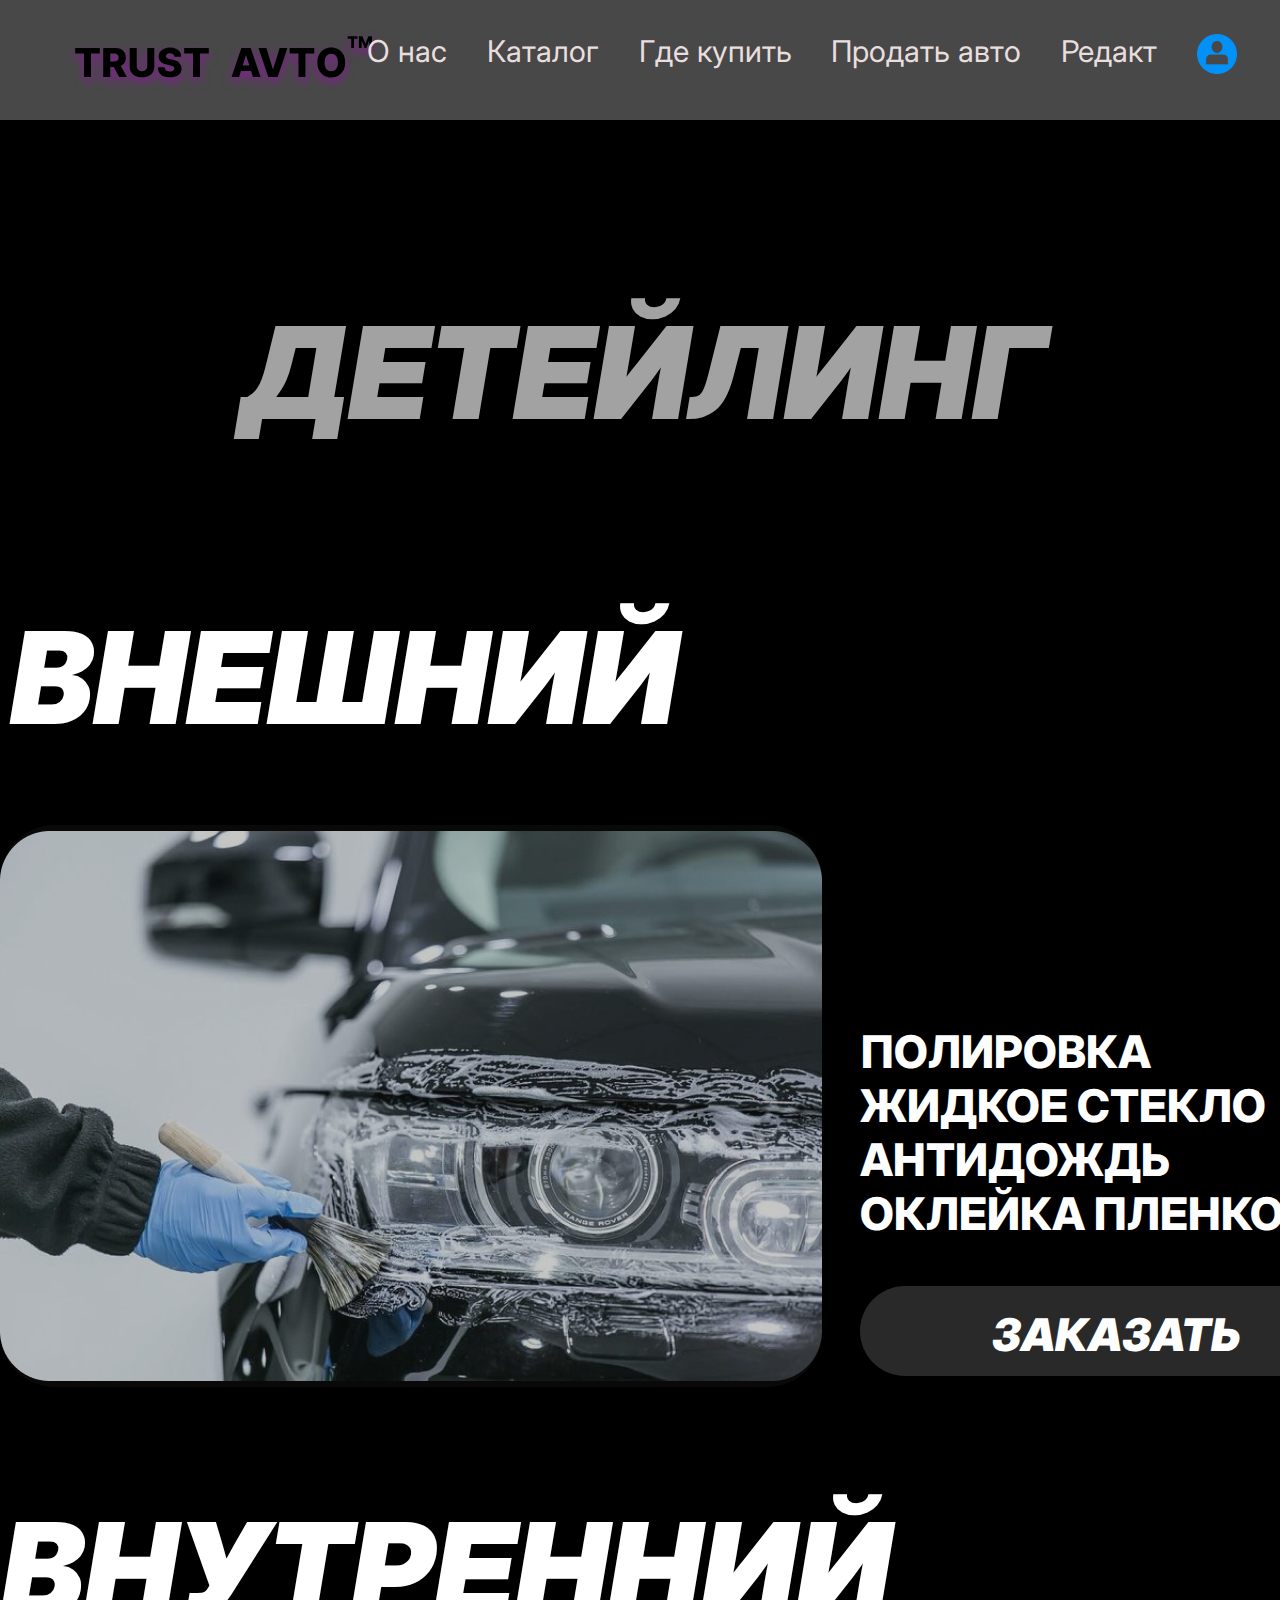
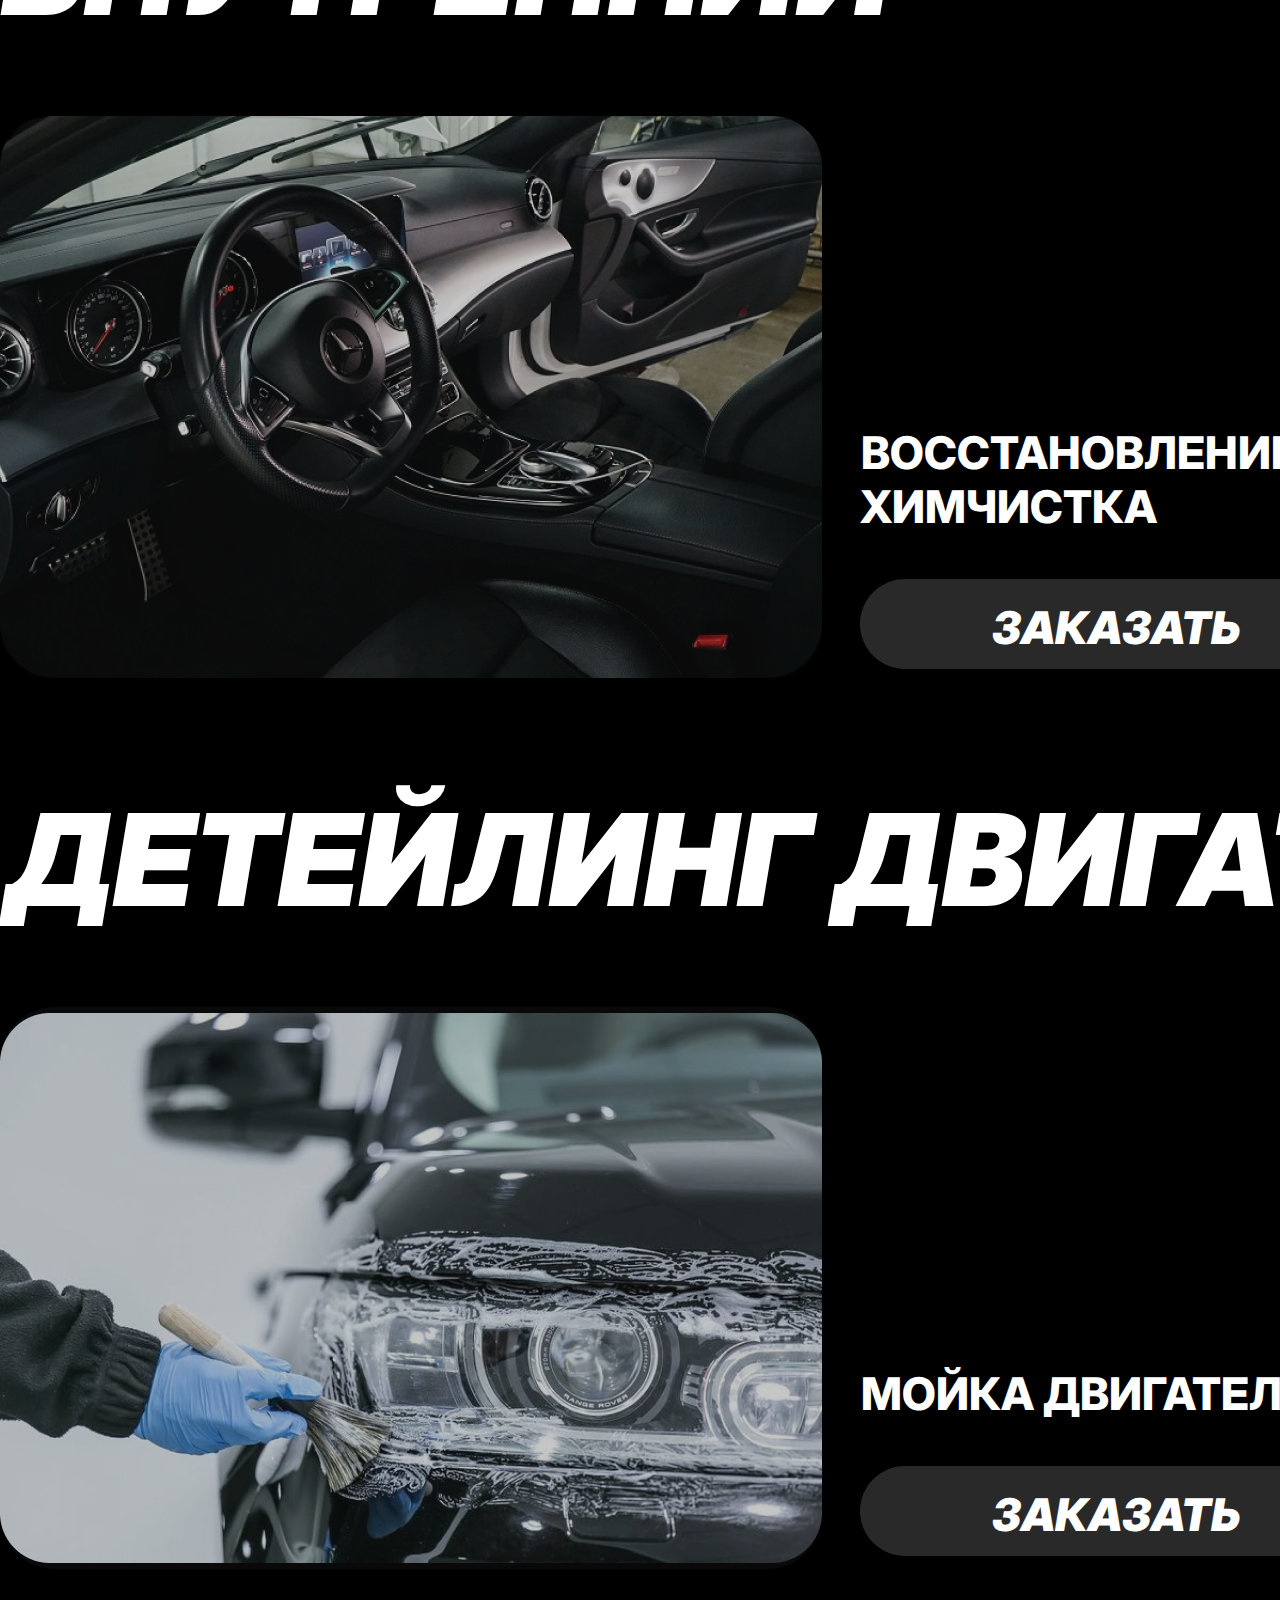
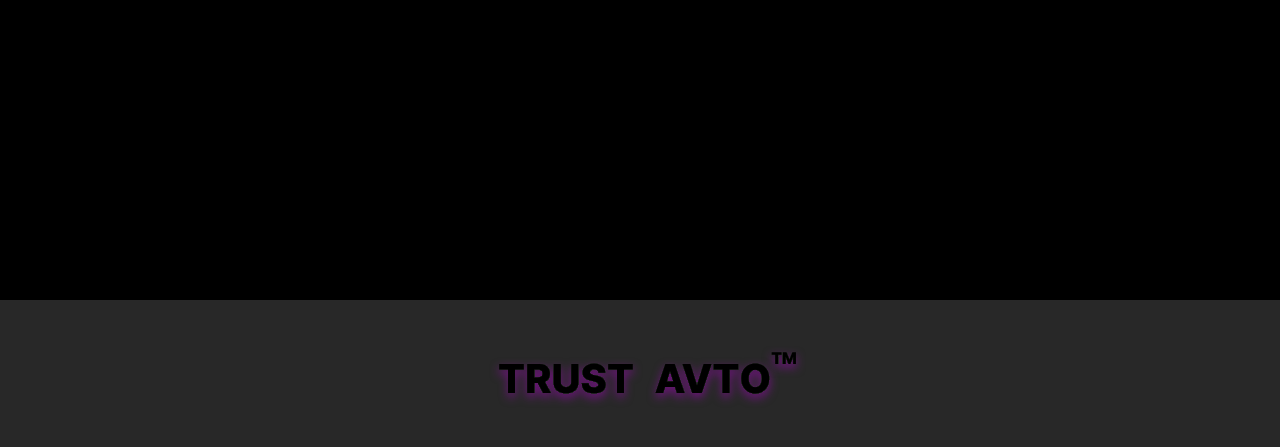
<file: detail.html>
<!DOCTYPE html>
<html lang="en">
<head>
    <meta charset="UTF-8">
    <meta http-equiv="X-UA-Compatible" content="IE=edge">
    <meta name="viewport" content="width=1920">
    <link rel="stylesheet" href="./css/reset.css">
    <link rel="stylesheet" href="./css/main.css">
    <link rel="stylesheet" href="./css/style.css">
    <link rel="stylesheet" href="./css4/detail.css">
    <title>TRUST_AVTO</title>
</head>
<body>
    <div class="wrapper">
        <div class="header">
            <div class="header-logo">
                <a href="./index.html"><img src="./img/logo.svg" alt=""></a>
            </div>
            <div class="header-link">
                <a href="./index.html">О нас</a>
                <a href="./Catalog.html">Каталог</a>
                <a href="#map">Где купить</a>
                <a href="./Sale.html">Продать авто</a>
                <a href="./api/car.php">Редакт</a>
                <a href="./profile.php"><img src="./img/user-icon.png" alt="" width="40px"></a>
            </div>
        </div>

        <div class="detail-first-text">
            <h1>детейлинг</h1>
        </div>


        <div class="detail-block">
            <!-- Первый блок -->
            <div class="detail-block1">
                <div class="detail-block1-name">
                    <h1>внешний</h1>
                </div>
                <div class="detail-block1-info">
                    <div class="detail-block1-img">
                        <img src="./img/внешний.png" alt="">
                    </div>
                    <div class="detail-block1-inf">
                        <h1>Полировка <br> Жидкое стекло <br> Антидождь <br> ОКЛЕЙКА ПЛЕНКОЙ</h1>
                        <button>заказать</button>
                    </div>
                </div>
            </div>

            <!-- Второй блок -->
            <div class="detail-block2">
                <div class="detail-block2-name">
                    <h1>Внутренний</h1>
                </div>
                <div class="detail-block2-info">
                    <div class="detail-block2-img">
                        <img src="./img/внутренний.png" alt="">
                    </div>
                    <div class="detail-block2-inf">
                        <h1>ВОССТАНОВЛЕНИЕ КОЖИ <br> ХИМЧИСТКА</h1>
                        <button>заказать</button>
                    </div>
                </div>
            </div>

            <!-- Третий блок -->
            <div class="detail-block3">
                <div class="detail-block3-name">
                    <h1>Детейлинг двигателя</h1>
                </div>
                <div class="detail-block3-info">
                    <div class="detail-block3-img">
                        <img src="./img/внешний.png" alt="">
                    </div>
                    <div class="detail-block3-inf">
                        <h1>МОЙКА ДВИГАТЕЛЯ</h1>
                        <button>заказать</button>
                    </div>
                </div>
            </div>
        </div>
    </div>

    <footer>
        <div class="foot">
            <div class="foot-img">
                <img src="./img/logo.svg" alt="">
            </div>
        </div>
    </footer>
</body>
</html>
</file>
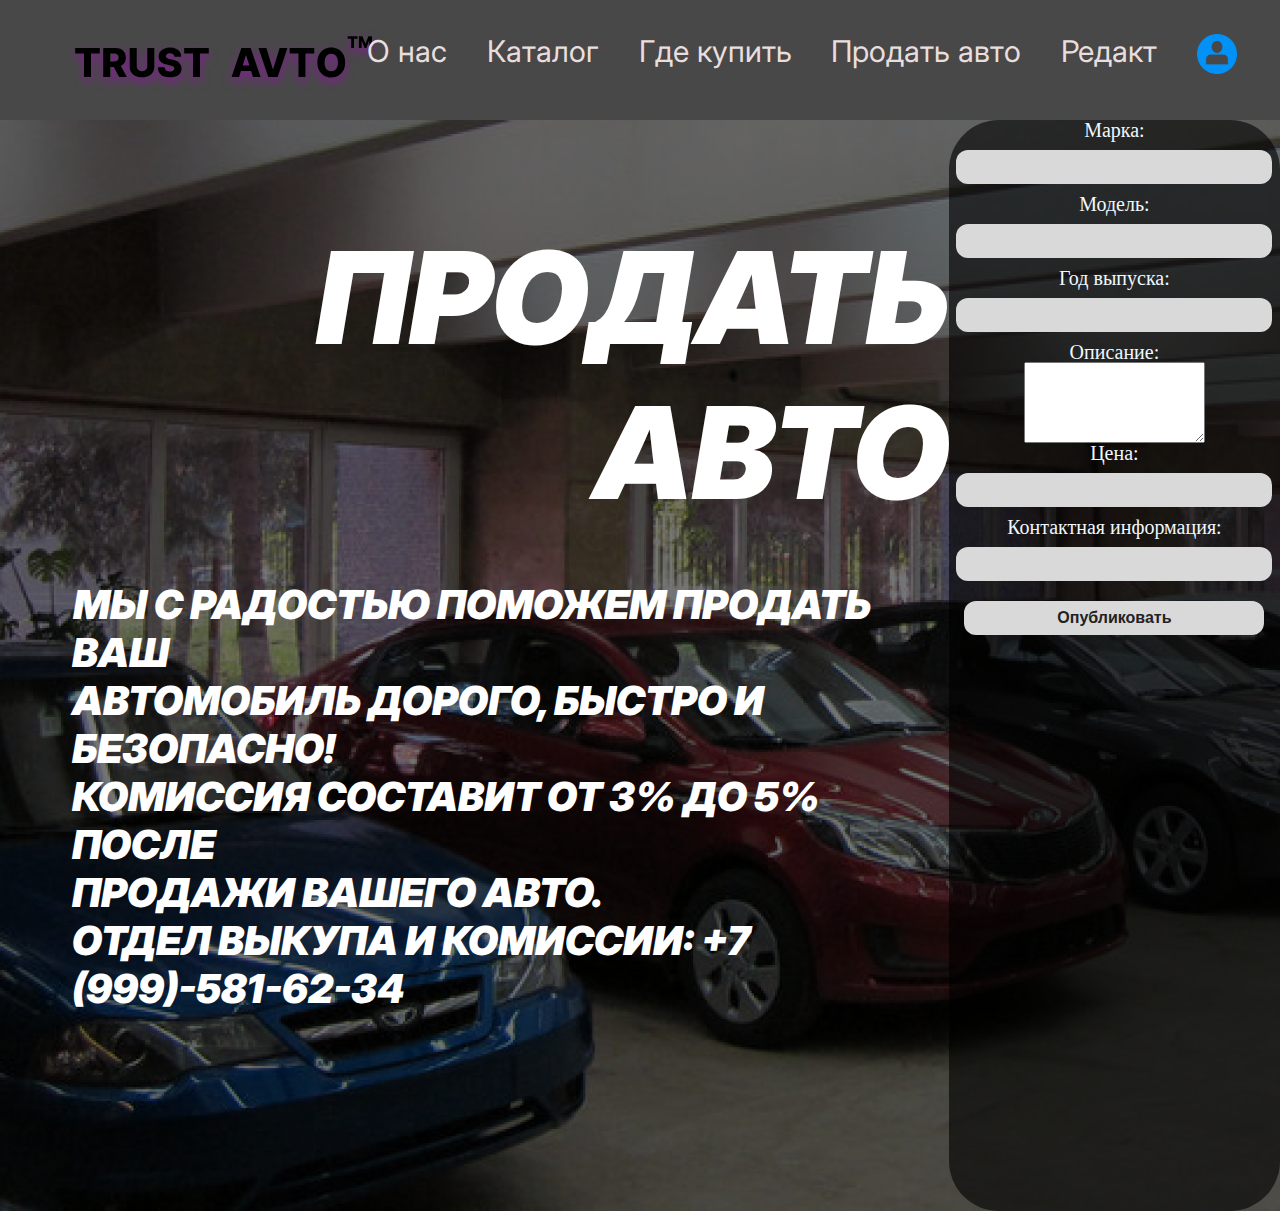
<file: Sale.html>
<!DOCTYPE html>
<html lang="en">
<head>
    <meta charset="UTF-8">
    <meta http-equiv="X-UA-Compatible" content="IE=edge">
    <meta name="viewport" content="width=1920">
    <link rel="stylesheet" href="./css/reset.css">
    <link rel="stylesheet" href="./css/main.css">
    <link rel="stylesheet" href="./css/style.css">
    <link rel="stylesheet" href="./css3/first-sec3.css">

    <title>TRUST_AVTO</title>
</head>
<body>
    <div class="wrapper">
        <div class="header">
            <div class="header-logo">
                <a href="./index.html"><img src="./img/logo.svg" alt=""></a>
            </div>
            <div class="header-link">
                <a href="./index.html">О нас</a>
                <a href="./Catalog.html">Каталог</a>
                <a href="#map">Где купить</a>
                <a href="./Sale.html">Продать авто</a>
                <a href="./api/car.php">Редакт</a>
                <a href="./profile.php"><img src="./img/user-icon.png" alt="" width="40px"></a>
            </div>
        </div>
        <first-section>
            <div class="first-sec3">
                <div class="first-sec3-text">
                    <h1>Продать Авто</h1>
                    <h2>Мы с радостью поможем продать ваш <br> автомобиль дорого, быстро и безопасно! <br> Комиссия составит от 3% до 5% после <br> продажи вашего авто. <br> Отдел выкупа и комиссии: +7 (999)-581-62-34</h2>
                </div>
                <form>
                    <label for="make">Марка:</label>
                    <input type="text" id="make" name="make" required>
            
                    <label for="model">Модель:</label>
                    <input type="text" id="model" name="model" required>
            
                    <label for="year">Год выпуска:</label>
                    <input type="text" id="year" name="year" required>
            
                    <label for="condition">Описание:</label>
                    <textarea id="condition" name="condition" rows="5" required></textarea>
            
                    <label for="price">Цена:</label>
                    <input type="text" id="price" name="price" required>
            
                    <label for="contact">Контактная информация:</label>
                    <input type="email" id="contact" name="contact" required>
            
                    <input type="submit" value="Опубликовать">
                </form>
                <style>
                    .first-sec3{
                        display: flex;
                        justify-content: space-between;
                    }
                    
                </style>
            </div>
        </first-section>

        

        </div>
    </div>
</body>
</html>
</file>
<file: css/main.css>
@import url('https://fonts.googleapis.com/css2?family=Inter:wght@100;200;300;400;500;600;700;800;900&display=swap');
.body{
    min-width: 1920px;
    
    
}

.wrapper{
    background-color: #000000;
    width: 100%;
    
}



@media(max-width: 390px){
    body{
        transform: scale(0.7);
    }
}
</file>
<file: css/style.css>
.header{
    max-width: 100%;
    height: 120px;
    background-color: #484848;
    display: flex;
    justify-content: space-between;
}

.header-logo{
    width: 302px;
    height: 47px;
    margin-top: 30px;
    margin-left: 65px;
}

.header-link{
    padding-top: 33px;
    padding-right: 43px;
    margin: 0;
    width: 900px;
    height: 38px;
    display: flex;
    justify-content: space-between;
}

.header-link a{
    text-decoration: none;
    font-family: 'Inter';
    font-style: normal;
    font-weight: 400;
    font-size: 30px;
    line-height: 36px;
    color: #e9dede;
}

.header-link a:hover{
    opacity: 55%;
    color: aliceblue;
    transition: 0.5s linear;
}


form{ 
    background-color: rgba(0, 0, 0, 0.603);
    width: 400px;
    border-radius: 50px;
    display: flex; 
    flex-direction: column;
    align-items: center;
   
} 

label{
    color: aliceblue;
    font-size: 20px;
}

input{ 
    width: 300px;
    display: flex;
    margin: 10px 0; 
    padding: 8px; 
    border-radius: 12px; 
    background-color: #D9D9D9; 
    border: none; 
    outline: none; 
    font-family: Montserrat, sans-serif; 
    font-weight: bold; 
}


.links{
    display: flex;
    justify-content: space-between;
    width: 300px;
}

button{
    margin: 0 auto;
    text-align: center;
    width: 250px;
    margin: 50px 0; 
    padding: 10px; 
    border-radius: 12px; 
    background-color: #70bdf0; 
    border: none; 
    outline: none; 
    font-family: Montserrat, sans-serif; 
    font-weight: bold; 
}

button a {
    text-decoration: none;
    color: black;
    opacity: 75%;
}
</file>
<file: css/first-sec.css>
.first-sec{
    
    width: 100%;
    height: 733px;
    background-image: url("../img/first-bg.png");
    background-repeat: no-repeat;
}

.first-text{
    margin: 0;
    width: 432px;
    height: 132px;
    padding-top: 36px;
    padding-left: 157px;
}

.first-text2{
    display: flex;
    justify-content: space-between;
    margin: 0;
    width: 1440px;
    height: 400px;
    padding-top: 60px;
    padding-left: 296px;
}

.first-text h1{
    font-family: 'Inter';
    font-style: italic;
    font-weight: 900;
    font-size: 128px;
    line-height: 155px;
    text-indent: 12px;
    text-transform: capitalize;
    color: #C4C4C4;
}

.first-text2 h1{
    font-family: 'Inter';
    font-style: italic;
    font-weight: 900;
    font-size: 24px;
    line-height: 29px;
    text-indent: 12px;
    text-transform: capitalize;
    color: #D1D1D1;
}

label{
    font-family: 'Inter';
}

.links a{
    color: rgb(114, 119, 119);
}
</file>
<file: css/second-sec.css>
.second-sec{
    width: 1903px;
    height: 900px;
}

.second-text{
    background-image: url(/img/second-picture.png);
    background-repeat: no-repeat;
    margin: 0 auto;
    padding-left: 55px;
    width: 1200px;
    height: 741px;
}



.second-text h1{
    font-family: 'Inter';
    font-style: italic;
    font-weight: 900;
    font-size: 128px;
    line-height: 155px;
    text-indent: 12px;
    text-transform: capitalize;
    font-feature-settings: 'case' on, 'cpsp' on;
    color: #7D7C7C;
}

.second-text h2{
    font-family: 'Inter';
    font-style: italic;
    font-weight: 633;
    font-size: 128px;
    line-height: 155px;
    text-indent: 12px;
    text-transform: capitalize;
    font-feature-settings: 'case' on;
    color: #FFFFFF;
    font-variation-settings: 'slnt' -4;
}

.second-text button{
    margin-top: 268px;
    border: 0;
    width: 510px;
    height: 90px;
    background: #5B5B5B;
    border-radius: 500px;
    font-family: 'Inter';
    font-style: italic;
    font-weight: 900;
    font-size: 40px;
    line-height: 48px;
    text-indent: 1px;
    text-transform: uppercase;
    color: #FFFFFF;
    font-variation-settings: 'slnt' -10;
}

.second-text button:hover{
    color: black;
    transition: 0.5s linear;
}
</file>
<file: css/third-sec.css>
.third-sec{
    width: 1903px;
    height: 3088px;
}

.third-text{
    margin: 0 auto;
    width: 985px;
    height: 155px;
}

.third-text h1{
    font-family: 'Inter';
    font-style: italic;
    font-weight: 800;
    font-size: 128px;
    line-height: 155px;
    text-align: right;
    text-indent: 1px;
    text-transform: uppercase;
    color: #FFFFFF;
    font-variation-settings: 'slnt' 0;
}

.third-block1{
    padding-left: 130px;
    padding-top: 140px;
    width: 1620px;
    display: flex;
    justify-content: space-between;
}

.third-block1-text{
    padding-top: 150px;
    width: 894px;
    height: 79px;
}

.third-block1-text h1{
    font-family: 'Inter';
    font-style: normal;
    font-weight: 800;
    font-size: 64px;
    line-height: 77px;
    text-align: right;
    text-indent: 1px;
    text-transform: uppercase;
    color: #FFFFFF;
}


.third-block2{
    padding-left: 130px;
    padding-top: 140px;
    width: 1620px;
    display: flex;
    justify-content: space-between;
}

.third-block2-text{
    padding-top: 150px;
    width: 894px;
    height: 79px;
}

.third-block2-text h1{
    font-family: 'Inter';
    font-style: normal;
    font-weight: 800;
    font-size: 64px;
    line-height: 77px;
    text-align: right;
    text-indent: 1px;
    text-transform: uppercase;
    color: #FFFFFF;
}


.third-block3{
    padding-left: 130px;
    padding-top: 140px;
    width: 1620px;
    display: flex;
    justify-content: space-between;
}

.third-block3-text{
    padding-top: 150px;
    width: 894px;
    height: 79px;
}

.third-block3-text h1{
    font-family: 'Inter';
    font-style: normal;
    font-weight: 800;
    font-size: 64px;
    line-height: 77px;
    text-align: right;
    text-indent: 1px;
    text-transform: uppercase;
    color: #FFFFFF;
}


.third-block4{
    padding-left: 130px;
    padding-top: 140px;
    width: 1620px;
    display: flex;
    justify-content: space-between;
}

.third-block4-text{
    padding-top: 150px;
    width: 894px;
    height: 79px;
}

.third-block4-text h1{
    font-family: 'Inter';
    font-style: normal;
    font-weight: 800;
    font-size: 64px;
    line-height: 77px;
    text-align: right;
    text-indent: 1px;
    text-transform: uppercase;
    color: #FFFFFF;
}


.third-block5{
    padding-left: 130px;
    padding-top: 140px;
    width: 1620px;
    display: flex;
    justify-content: space-between;
}

.third-block5-text{
    padding-top: 150px;
    width: 894px;
    height: 79px;
}

.third-block5-text h1{
    font-family: 'Inter';
    font-style: normal;
    font-weight: 800;
    font-size: 64px;
    line-height: 77px;
    text-align: right;
    text-indent: 1px;
    text-transform: uppercase;
    color: #FFFFFF;
}
</file>
<file: css/fourth-sec.css>
.fourth-sec{
    margin: 0 auto;
    padding-top: 354px;
    width: 1777px;
    height: 1156px;
}

.fourth-sec-text{
    margin: 0 auto;
    width: 836px;
    height: 155px;
}

.fourth-sec-text h1{
    font-family: 'Inter';
    font-style: italic;
    font-weight: 900;
    font-size: 128px;
    line-height: 155px;
    text-align: center;
    text-indent: 1px;
    text-transform: uppercase;
    color: #FFFFFF;
    font-variation-settings: 'slnt' -10;
}

/* Блок с карточками */
.fourth-card{
    padding-top: 277px;
    margin: 0 auto;
    width: 1777px;
    height: 724px;
    display: flex;
    justify-content: space-between;
}


/* Первая карточка */
.fourth-card1{
    width: 538px;
    height: 724px;
    background: #111111;
    border: 6px solid #505050;
}

.fourth-card-img{
    width: 538px;
    height: 309px;
}

.fourth-card1-name{
    padding-left: 32px;
    padding-top: 47px;
    margin: 0;
    width: 195px;
    height: 78px;
}

.fourth-card1-name h1{
    font-family: 'Inter';
    font-style: normal;
    font-weight: 900;
    font-size: 32px;
    line-height: 39px;
    text-align: right;
    text-indent: 1px;
    text-transform: uppercase;
    color: #FFFFFF;
}

.fourth-card1-name h2{
    font-family: 'Inter';
    font-style: normal;
    font-weight: 400;
    font-size: 32px;
    line-height: 39px;
    text-align: left;
    text-indent: 1px;
    text-transform: uppercase;
    color: #505050;
}


.fourth-card1-inf{
    width: 296px;
    height: 50px;
    display: flex;
    justify-content: space-between;
}


.fourth-card1-info{
    padding-top: 49px;
    padding-left: 32px;
    width: 90px;
    height: 49px;
    display: flex;
    flex-direction: column;
}

.fourth-card1-info h1{
    font-family: 'Inter';
    font-style: normal;
    font-weight: 624;
    font-size: 16px;
    line-height: 19px;
    text-align: left;
    text-indent: 1px;
    text-transform: uppercase;
    color: #505050;
    font-variation-settings: 'slnt' 0;
}

.fourth-card1-info h2{
    padding-top: 14px;
    font-family: 'Inter';
    font-style: normal;
    font-weight: 653;
    font-size: 16px;
    line-height: 19px;
    text-align: left;
    text-indent: 1px;
    text-transform: uppercase;
    color: #FFFFFF;
    font-variation-settings: 'slnt' 0;
}

.fourth-card1-price{
    padding-left: 270px;
    width: 250px;
    height: 48px;
    padding-top: 150px;
}

.fourth-card1-price h1{
    font-family: 'Inter';
    font-style: italic;
    font-weight: 836;
    font-size: 40px;
    line-height: 48px;
    text-align: left;
    text-indent: 1px;
    text-transform: uppercase;
    color: #FFFFFF;
    font-variation-settings: 'slnt' -10;
    text-shadow: 1px 1px 20px rgba(255, 230, 10, 0.54);
}




/* Вторая карточка */

.fourth-card2{
    width: 538px;
    height: 724px;
    background: #111111;
    border: 6px solid #505050;
}

.fourth-card-img{
    width: 538px;
    height: 309px;
}

.fourth-card2-name{
    padding-left: 32px;
    padding-top: 47px;
    margin: 0;
    width: 386px;
    height: 78px;
}

.fourth-card2-name h1{
    font-family: 'Inter';
    font-style: normal;
    font-weight: 900;
    font-size: 32px;
    line-height: 39px;
    text-align: right;
    text-indent: 1px;
    text-transform: uppercase;
    color: #FFFFFF;
}

.fourth-card2-name h2{
    font-family: 'Inter';
    font-style: normal;
    font-weight: 400;
    font-size: 32px;
    line-height: 39px;
    text-align: left;
    text-indent: 1px;
    text-transform: uppercase;
    color: #505050;
}


.fourth-card2-inf{
    width: 296px;
    height: 50px;
    display: flex;
    justify-content: space-between;
}


.fourth-card2-info{
    padding-top: 49px;
    padding-left: 32px;
    width: 90px;
    height: 49px;
    display: flex;
    flex-direction: column;
}

.fourth-card2-info h1{
    font-family: 'Inter';
    font-style: normal;
    font-weight: 624;
    font-size: 16px;
    line-height: 19px;
    text-align: left;
    text-indent: 1px;
    text-transform: uppercase;
    color: #505050;
    font-variation-settings: 'slnt' 0;
}

.fourth-card2-info h2{
    padding-top: 14px;
    font-family: 'Inter';
    font-style: normal;
    font-weight: 653;
    font-size: 16px;
    line-height: 19px;
    text-align: left;
    text-indent: 1px;
    text-transform: uppercase;
    color: #FFFFFF;
    font-variation-settings: 'slnt' 0;
}

.fourth-card2-price{
    padding-left: 270px;
    width: 255px;
    height: 48px;
    padding-top: 150px;
}

.fourth-card2-price h1{
    font-family: 'Inter';
    font-style: italic;
    font-weight: 836;
    font-size: 40px;
    line-height: 48px;
    text-align: left;
    text-indent: 1px;
    text-transform: uppercase;
    color: #FFFFFF;
    font-variation-settings: 'slnt' -10;
    text-shadow: 1px 1px 20px rgba(255, 230, 10, 0.54);
}





/* Третья карточка */

.fourth-card3{
    width: 538px;
    height: 724px;
    background: #111111;
    border: 6px solid #505050;
}

.fourth-card-img{
    width: 538px;
    height: 309px;
}

.fourth-card3-name{
    padding-left: 32px;
    padding-top: 47px;
    margin: 0;
    width: 399px;
    height: 78px;
}

.fourth-card3-name h1{
    font-family: 'Inter';
    font-style: normal;
    font-weight: 900;
    font-size: 32px;
    line-height: 39px;
    text-align: right;
    text-indent: 1px;
    text-transform: uppercase;
    color: #FFFFFF;
}

.fourth-card3-name h2{
    font-family: 'Inter';
    font-style: normal;
    font-weight: 400;
    font-size: 32px;
    line-height: 39px;
    text-align: left;
    text-indent: 1px;
    text-transform: uppercase;
    color: #505050;
}


.fourth-card3-inf{
    width: 296px;
    height: 50px;
    display: flex;
    justify-content: space-between;
}


.fourth-card3-info{
    padding-top: 49px;
    padding-left: 32px;
    width: 90px;
    height: 49px;
    display: flex;
    flex-direction: column;
}

.fourth-card3-info h1{
    font-family: 'Inter';
    font-style: normal;
    font-weight: 624;
    font-size: 16px;
    line-height: 19px;
    text-align: left;
    text-indent: 1px;
    text-transform: uppercase;
    color: #505050;
    font-variation-settings: 'slnt' 0;
}

.fourth-card3-info h2{
    padding-top: 14px;
    font-family: 'Inter';
    font-style: normal;
    font-weight: 653;
    font-size: 16px;
    line-height: 19px;
    text-align: left;
    text-indent: 1px;
    text-transform: uppercase;
    color: #FFFFFF;
    font-variation-settings: 'slnt' 0;
}

.fourth-card3-price{
    padding-left: 270px;
    width: 257px;
    height: 48px;
    padding-top: 150px;
}

.fourth-card3-price h1{
    font-family: 'Inter';
    font-style: italic;
    font-weight: 836;
    font-size: 40px;
    line-height: 48px;
    text-align: left;
    text-indent: 1px;
    text-transform: uppercase;
    color: #FFFFFF;
    font-variation-settings: 'slnt' -10;
    text-shadow: 1px 1px 20px rgba(255, 230, 10, 0.54);
}
</file>
<file: css/five-sec.css>
.five-sec{
    margin: 0 auto;
    padding-top: 360px;
    width: 1648px;
    height: 650px;
    display: flex;
    justify-content: space-between;
}

.five-adress{
    padding-top: 15px;
    width: 360px;
    height: 207px;
}

.five-adress h1{
    font-family: 'Inter';
    font-style: italic;
    font-weight: 836;
    font-size: 40px;
    line-height: 48px;
    text-indent: 1px;
    text-transform: uppercase;
    color: #FFFFFF;
    font-variation-settings: 'slnt' -10;
}

.five-map{
    border-radius: 19px;
}

.foot{
    width: 100%;
    height: 147px;
    background: #282828;
    box-shadow: 0px 4px 4px rgba(0, 0, 0, 0.25);
}

.foot-img{
    width: 302px;
    height: 54.75px;
    padding-top: 46px;
    margin: 0 auto;
}
</file>
<file: css/buy.css>
body {
    background-color: #1a1a1a;
    color: #fff;
  }
  
  form {
    background-color: #222;
    color: #fff;
    padding: 20px;
    border-radius: 10px;
    max-width: 450px;
    margin: auto;
  }
  
  label {
    display: block;
    margin-bottom: 10px;
  }
  
  input[type="text"],
  input[type="tel"],
  input[type="email"] {
    padding: 10px;
    border-radius: 5px;
    border: none;
    margin-bottom: 20px;
    width: 95%;
    background-color: #333;
    color: #f7f7f7;
  }
  
  input[type="submit"] {
    padding: 10px 20px;
    border-radius: 5px;
    border: none;
    background-color: #1e90ff;
    color: #fff;
    cursor: pointer;
    transition: background-color 0.3s ease-in-out;
  }
  
  input[type="submit"]:hover {
    background-color: #fff;
    color: #1e90ff;
  }
  

  .header{
    max-width: 100%;
    height: 120px;
    display: flex;
    justify-content: space-between;
}

.header-logo{
    width: 302px;
    height: 47px;
    margin-top: 30px;
    margin-left: 65px;
}

.header-link{
    padding-top: 33px;
    padding-right: 43px;
    margin: 0;
    width: 764px;
    height: 38px;
    display: flex;
    justify-content: space-between;
}

.header-link a{
    text-decoration: none;
    font-family: 'Inter';
    font-style: normal;
    font-weight: 400;
    font-size: 30px;
    line-height: 36px;
    color: #e9dede;
}

.header-link a:hover{
    opacity: 55%;
    color: aliceblue;
    transition: 0.5s linear;
}
</file>
<file: css2/first-sec2.css>
.first-sec2{
    width: 100%;
    height: 3293px;
    background-image: url(/img/two-bg.png);
    background-repeat: no-repeat;
}

.first-sec2-text{
    padding-top: 86px;
    margin: 0 auto;
    width: 1099px;
    height: 155px;
    display: flex;
    justify-content: space-between;
}

.first-sec2-text h1{
    font-family: 'Inter';
    font-style: italic;
    font-weight: 900;
    font-size: 128px;
    line-height: 155px;
    text-align: right;
    text-indent: 1px;
    text-transform: uppercase;
    color: #FFFFFF;
    font-variation-settings: 'slnt' -10;
}

.first-sec2-text h2{
    font-family: 'Inter';
    font-style: italic;
    font-weight: 900;
    font-size: 128px;
    line-height: 155px;
    text-align: left;
    text-indent: 1px;
    text-transform: uppercase;
    font-variation-settings: 'slnt' -10;
    color: rgb(98, 18, 129);
    /* border: 8px solid #A21BB9; */
}






/* Блок с карточками */
.first-card{
    padding-top: 170px;
    margin: 0 auto;
    width: 1777px;
    height: 724px;
    display: flex;
    justify-content: space-between;
}


/* Первая карточка */
.first-card1{
    width: 538px;
    height: 724px;
    background: #111111;
    border: 6px solid #505050;
}

.first-card-img{
    width: 538px;
    height: 309px;
}

.first-card1-name{
    padding-left: 32px;
    padding-top: 47px;
    margin: 0;
    width: 195px;
    height: 78px;
}

.first-card1-name h1{
    font-family: 'Inter';
    font-style: normal;
    font-weight: 900;
    font-size: 32px;
    line-height: 39px;
    text-align: right;
    text-indent: 1px;
    text-transform: uppercase;
    color: #FFFFFF;
}

.first-card1-name h2{
    font-family: 'Inter';
    font-style: normal;
    font-weight: 400;
    font-size: 32px;
    line-height: 39px;
    text-align: left;
    text-indent: 1px;
    text-transform: uppercase;
    color: #505050;
}


.first-card1-inf{
    width: 296px;
    height: 50px;
    display: flex;
    justify-content: space-between;
}


.first-card1-info{
    padding-top: 49px;
    padding-left: 32px;
    width: 90px;
    height: 49px;
    display: flex;
    flex-direction: column;
}

.first-card1-info h1{
    font-family: 'Inter';
    font-style: normal;
    font-weight: 624;
    font-size: 16px;
    line-height: 19px;
    text-align: left;
    text-indent: 1px;
    text-transform: uppercase;
    color: #505050;
    font-variation-settings: 'slnt' 0;
}

.first-card1-info h2{
    padding-top: 14px;
    font-family: 'Inter';
    font-style: normal;
    font-weight: 653;
    font-size: 16px;
    line-height: 19px;
    text-align: left;
    text-indent: 1px;
    text-transform: uppercase;
    color: #FFFFFF;
    font-variation-settings: 'slnt' 0;
}

.first-card1-price{
    padding-left: 270px;
    width: 250px;
    height: 48px;
    padding-top: 150px;
}

.first-card1-price h1{
    font-family: 'Inter';
    font-style: italic;
    font-weight: 836;
    font-size: 40px;
    line-height: 48px;
    text-align: left;
    text-indent: 1px;
    text-transform: uppercase;
    color: #FFFFFF;
    font-variation-settings: 'slnt' -10;
    text-shadow: 1px 1px 20px rgba(255, 230, 10, 0.54);
}




/* Вторая карточка */

.first-card2{
    width: 538px;
    height: 724px;
    background: #111111;
    border: 6px solid #505050;
}

.first-card-img{
    width: 538px;
    height: 309px;
}

.first-card2-name{
    padding-left: 32px;
    padding-top: 47px;
    margin: 0;
    width: 386px;
    height: 78px;
}

.first-card2-name h1{
    font-family: 'Inter';
    font-style: normal;
    font-weight: 900;
    font-size: 32px;
    line-height: 39px;
    text-align: right;
    text-indent: 1px;
    text-transform: uppercase;
    color: #FFFFFF;
}

.first-card2-name h2{
    font-family: 'Inter';
    font-style: normal;
    font-weight: 400;
    font-size: 32px;
    line-height: 39px;
    text-align: left;
    text-indent: 1px;
    text-transform: uppercase;
    color: #505050;
}


.first-card2-inf{
    width: 296px;
    height: 50px;
    display: flex;
    justify-content: space-between;
}


.first-card2-info{
    padding-top: 49px;
    padding-left: 32px;
    width: 90px;
    height: 49px;
    display: flex;
    flex-direction: column;
}

.first-card2-info h1{
    font-family: 'Inter';
    font-style: normal;
    font-weight: 624;
    font-size: 16px;
    line-height: 19px;
    text-align: left;
    text-indent: 1px;
    text-transform: uppercase;
    color: #505050;
    font-variation-settings: 'slnt' 0;
}

.first-card2-info h2{
    padding-top: 14px;
    font-family: 'Inter';
    font-style: normal;
    font-weight: 653;
    font-size: 16px;
    line-height: 19px;
    text-align: left;
    text-indent: 1px;
    text-transform: uppercase;
    color: #FFFFFF;
    font-variation-settings: 'slnt' 0;
}

.first-card2-price{
    padding-left: 270px;
    width: 255px;
    height: 48px;
    padding-top: 150px;
}

.first-card2-price h1{
    font-family: 'Inter';
    font-style: italic;
    font-weight: 836;
    font-size: 40px;
    line-height: 48px;
    text-align: left;
    text-indent: 1px;
    text-transform: uppercase;
    color: #FFFFFF;
    font-variation-settings: 'slnt' -10;
    text-shadow: 1px 1px 20px rgba(255, 230, 10, 0.54);
}





/* Третья карточка */

.first-card3{
    width: 538px;
    height: 724px;
    background: #111111;
    border: 6px solid #505050;
}

.first-card-img{
    width: 538px;
    height: 309px;
}

.first-card3-name{
    padding-left: 32px;
    padding-top: 47px;
    margin: 0;
    width: 399px;
    height: 78px;
}

.first-card3-name h1{
    font-family: 'Inter';
    font-style: normal;
    font-weight: 900;
    font-size: 32px;
    line-height: 39px;
    text-align: right;
    text-indent: 1px;
    text-transform: uppercase;
    color: #FFFFFF;
}

.first-card3-name h2{
    font-family: 'Inter';
    font-style: normal;
    font-weight: 400;
    font-size: 32px;
    line-height: 39px;
    text-align: left;
    text-indent: 1px;
    text-transform: uppercase;
    color: #505050;
}


.first-card3-inf{
    width: 296px;
    height: 50px;
    display: flex;
    justify-content: space-between;
}


.first-card3-info{
    padding-top: 49px;
    padding-left: 32px;
    width: 90px;
    height: 49px;
    display: flex;
    flex-direction: column;
}

.first-card3-info h1{
    font-family: 'Inter';
    font-style: normal;
    font-weight: 624;
    font-size: 16px;
    line-height: 19px;
    text-align: left;
    text-indent: 1px;
    text-transform: uppercase;
    color: #505050;
    font-variation-settings: 'slnt' 0;
}

.first-card3-info h2{
    padding-top: 14px;
    font-family: 'Inter';
    font-style: normal;
    font-weight: 653;
    font-size: 16px;
    line-height: 19px;
    text-align: left;
    text-indent: 1px;
    text-transform: uppercase;
    color: #FFFFFF;
    font-variation-settings: 'slnt' 0;
}

.first-card3-price{
    padding-left: 270px;
    width: 257px;
    height: 48px;
    padding-top: 150px;
}

.first-card3-price h1{
    font-family: 'Inter';
    font-style: italic;
    font-weight: 836;
    font-size: 40px;
    line-height: 48px;
    text-align: left;
    text-indent: 1px;
    text-transform: uppercase;
    color: #FFFFFF;
    font-variation-settings: 'slnt' -10;
    text-shadow: 1px 1px 20px rgba(255, 230, 10, 0.54);
}


.foot{
    width: 100%;
    height: 147px;
    background: #282828;
    box-shadow: 0px 4px 4px rgba(0, 0, 0, 0.25);
}

.foot-img{
    width: 302px;
    height: 54.75px;
    padding-top: 46px;
    margin: 0 auto;
}
</file>
<file: css4/detail.css>
.wrapper{
    background-color: black;
    width: 100%;
    height: 3500px;
}



.detail-first-text{
    margin: 0 auto;
    padding-top: 175px;
    width: 803px;
    height: 155px;
}
.detail-first-text h1{
    font-family: 'Inter';
    font-style: italic;
    font-weight: 900;
    font-size: 128px;
    line-height: 155px;
    text-align: center;
    text-indent: 1px;
    text-transform: uppercase;
    color: #A2A2A2;
    font-variation-settings: 'slnt' -10;
}

.detail-first{
    margin: 0 auto;
    width: 1600px;
    height: 947px;
    padding-top: 208px;
}

.detail-block{
    margin: 0 auto;
    width: 1694px;
    height: 2377px;
}



/* Первый блок */
.detail-block1{
    padding-top: 150px;
    width: 1692px;
    height: 791px;
}

.detail-block1-name{
    width: 686px;
    height: 155px;
}

.detail-block1-name h1{
    font-family: 'Inter';
    font-style: italic;
    font-weight: 900;
    font-size: 128px;
    line-height: 155px;
    text-align: center;
    text-indent: 1px;
    text-transform: uppercase;
    color: #FFFFFF;
    font-variation-settings: 'slnt' -10;
}

.detail-block1-info{
    padding-top: 70px;
    width: 1672px;
    height: 562px;
    display: flex;
    justify-content: space-between;
}

.detail-block1-inf{
    padding-top: 200px;
    width: 812px;
    height: 509px;
}

.detail-block1-inf h1{
    font-family: 'Inter';
    font-style: normal;
    font-weight: 800;
    font-size: 45px;
    line-height: 54px;
    text-align: left;
    text-indent: 1px;
    text-transform: uppercase;
    color: #FFFFFF;
}


.detail-block1-inf button{
    margin-top: 45px;
    width: 510px;
    height: 90px;
    background: #292929;
    border-radius: 100px;
    border: 0;
    font-family: 'Inter';
    font-style: italic;
    font-weight: 900;
    font-size: 45px;
    line-height: 77px;
    text-align: center;
    text-indent: 1px;
    text-transform: uppercase;
    color: #FFFFFF;
    font-variation-settings: 'slnt' -10;
}



.detail-block1-inf button:hover{
    color: black;
    transition: 0.5s linear;
}




/* Второй блок */


.detail-block2{
    padding-top: 100px;
    width: 1692px;
    height: 791px;
}

.detail-block2-name{
    width: 686px;
    height: 155px;
}

.detail-block2-name h1{
    font-family: 'Inter';
    font-style: italic;
    font-weight: 900;
    font-size: 128px;
    line-height: 155px;
    text-align: center;
    text-indent: 1px;
    text-transform: uppercase;
    color: #FFFFFF;
    font-variation-settings: 'slnt' -10;
}

.detail-block2-info{
    padding-top: 70px;
    width: 1672px;
    height: 562px;
    display: flex;
    justify-content: space-between;
}

.detail-block2-inf{
    padding-top: 310px;
    width: 812px;
    height: 509px;
}

.detail-block2-inf h1{
    font-family: 'Inter';
    font-style: normal;
    font-weight: 800;
    font-size: 45px;
    line-height: 54px;
    text-align: left;
    text-indent: 1px;
    text-transform: uppercase;
    color: #FFFFFF;
}


.detail-block2-inf button{
    margin-top: 45px;
    width: 510px;
    height: 90px;
    background: #292929;
    border-radius: 100px;
    border: 0;
    font-family: 'Inter';
    font-style: italic;
    font-weight: 900;
    font-size: 45px;
    line-height: 77px;
    text-align: center;
    text-indent: 1px;
    text-transform: uppercase;
    color: #FFFFFF;
    font-variation-settings: 'slnt' -10;
}



.detail-block2-inf button:hover{
    color: black;
    transition: 0.5s linear;
}


/* Третий блок */

.detail-block3{
    padding-top: 100px;
    width: 1692px;
    height: 791px;
}

.detail-block3-name{
    width: 1615px;
    height: 155px;
}

.detail-block3-name h1{
    font-family: 'Inter';
    font-style: italic;
    font-weight: 900;
    font-size: 128px;
    line-height: 155px;
    text-align: center;
    text-indent: 1px;
    text-transform: uppercase;
    color: #FFFFFF;
    font-variation-settings: 'slnt' -10;
}

.detail-block3-info{
    padding-top: 70px;
    width: 1672px;
    height: 562px;
    display: flex;
    justify-content: space-between;
}

.detail-block3-inf{
    padding-top: 360px;
    width: 812px;
    height: 509px;
}

.detail-block3-inf h1{
    font-family: 'Inter';
    font-style: normal;
    font-weight: 800;
    font-size: 45px;
    line-height: 54px;
    text-align: left;
    text-indent: 1px;
    text-transform: uppercase;
    color: #FFFFFF;
}


.detail-block3-inf button{
    margin-top: 45px;
    width: 510px;
    height: 90px;
    background: #292929;
    border-radius: 100px;
    border: 0;
    font-family: 'Inter';
    font-style: italic;
    font-weight: 900;
    font-size: 45px;
    line-height: 77px;
    text-align: center;
    text-indent: 1px;
    text-transform: uppercase;
    color: #FFFFFF;
    font-variation-settings: 'slnt' -10;
}



.detail-block3-inf button:hover{
    color: black;
    transition: 0.5s linear;
}


.foot{
    width: 100%;
    height: 147px;
    background: #282828;
    box-shadow: 0px 4px 4px rgba(0, 0, 0, 0.25);
}

.foot-img{
    width: 302px;
    height: 54.75px;
    padding-top: 46px;
    margin: 0 auto;
}
</file>
<file: css3/first-sec3.css>
.first-sec3{
    width: 100%;
    height: 1091px;
    background-image: url(/img/bg3.png);
    background-repeat: no-repeat;
}

.first-sec3-text{
    padding-left: 72px;
    padding-top: 100px;
    width: 1059px;
    height: 632px;
}

.first-sec3-text h1{
    font-family: 'Inter';
    font-style: italic;
    font-weight: 900;
    font-size: 128px;
    line-height: 155px;
    text-align: right;
    text-indent: 1px;
    text-transform: uppercase;
    color: #FFFFFF;
    font-variation-settings: 'slnt' -10;
}

.first-sec3-text h2{
    padding-top: 51px;
    font-family: 'Inter';
    font-style: italic;
    font-weight: 900;
    font-size: 40px;
    line-height: 48px;
    text-indent: 1px;
    text-transform: uppercase;
    color: #FFFFFF;
    font-variation-settings: 'slnt' -10;
}

.first-sec3-text button{
    margin-top: 80px;
    font-family: 'Inter';
    font-style: normal;
    font-weight: 800;
    font-size: 36px;
    line-height: 44px;
    text-align: center;
    color: #FFFFFF;
    border: 0;

    width: 362px;
    height: 98.5px;
    background: #5C5A5A;
    border-radius: 50px;
}



.first-sec3-text button:hover{
    color: black;
    transition: 0.5s linear;
}
</file>
